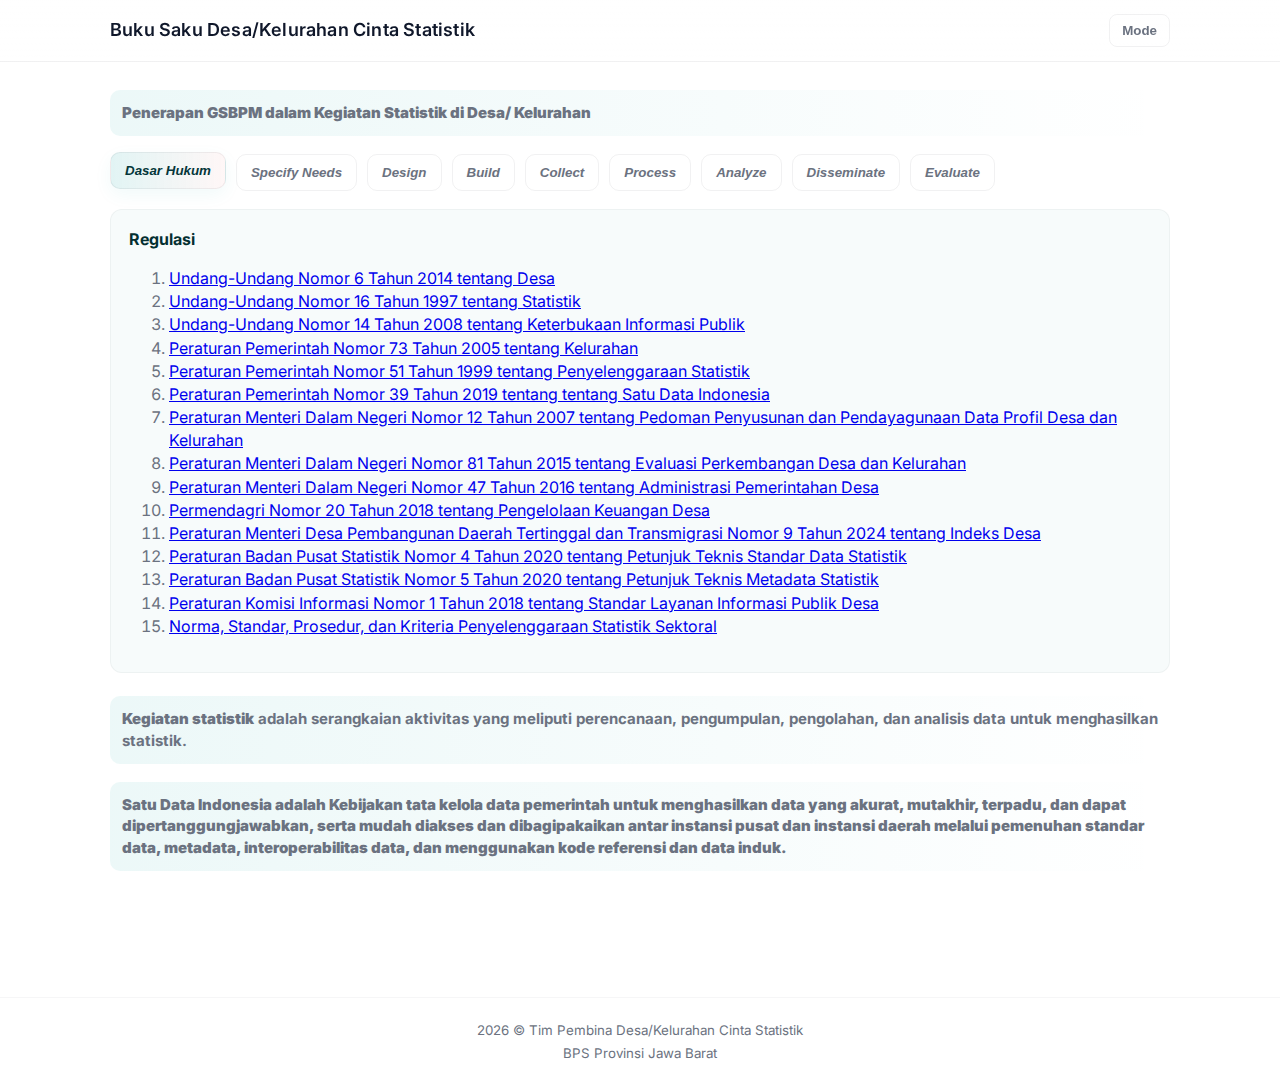
<file: index.html>
<!doctype html>
<html lang="id">
<head>
  <meta charset="utf-8" />
  <meta name="viewport" content="width=device-width,initial-scale=1" />
  <title>Buku Saku Cantik</title>

  <!-- Fonts -->
  <link href="https://fonts.googleapis.com/css2?family=Inter:wght@300;400;600;700&display=swap" rel="stylesheet">

  <!-- Import map (reserved for libs if needed) -->
  <script type="importmap">
  {
    "imports": {}
  }
  </script>

  <link rel="stylesheet" href="styles.css">
</head>
<body>
  <header class="site-header" role="banner">
    <div class="header-inner">
      <h1>Buku Saku Desa/Kelurahan Cinta Statistik</h1>
      <div class="header-actions">
        <button id="themeToggle" aria-pressed="false" title="Toggle theme">Mode</button>
      </div>
    </div>
  </header>

  <main class="container" id="main">
    <section class="intro">
      <h2 class="lead"><strong>Penerapan GSBPM dalam Kegiatan Statistik di Desa/ Kelurahan</strong></h2>
    </section>

    <!-- Tabs / Accordion -->
    <section class="kegiatan" id="kegiatan">
      <!-- Tab buttons (rendered horizontally in landscape, hidden in portrait) -->
      <div class="tabs" role="tablist" aria-label="Daftar kegiatan" id="tabList">
        <button role="tab" aria-selected="true" aria-controls="panel-9" id="tab-9" class="tab"><i>Dasar Hukum</i></button>
        <button role="tab" aria-selected="true" aria-controls="panel-1" id="tab-1" class="tab"><i>Specify Needs</i></button>
        <button role="tab" aria-selected="false" aria-controls="panel-2" id="tab-2" class="tab"><i>Design</i></button>
        <button role="tab" aria-selected="false" aria-controls="panel-3" id="tab-3" class="tab"><i>Build</i></button>
        <button role="tab" aria-selected="false" aria-controls="panel-4" id="tab-4" class="tab"><i>Collect</i></button>
        <button role="tab" aria-selected="false" aria-controls="panel-5" id="tab-5" class="tab"><i>Process</i></button>
        <button role="tab" aria-selected="false" aria-controls="panel-6" id="tab-6" class="tab"><i>Analyze</i></button>
        <button role="tab" aria-selected="false" aria-controls="panel-7" id="tab-7" class="tab"><i>Disseminate</i></button>
        <button role="tab" aria-selected="false" aria-controls="panel-8" id="tab-8" class="tab"><i>Evaluate</i></button>
      </div>

      <!-- Panels -->
      <div class="panels">
        <article id="panel-9" role="tabpanel" aria-labelledby="tab-9" class="panel">
            <h2>Regulasi</h2>
            <p>
                <ol>
                    <li>
                        <a href="https://peraturan.bpk.go.id/Details/38582/uu-no-6-tahun-2014" target="_blank">Undang-Undang Nomor 6 Tahun 2014 tentang Desa</a>
                    </li>
                    <li>
                        <a href="https://peraturan.bpk.go.id/Home/Details/45944" target="_blank">Undang-Undang Nomor 16 Tahun 1997 tentang Statistik</a>
                    </li>
                    <li>
                        <a href="https://peraturan.bpk.go.id/Details/39047/uu-no-14-tahun-2008" target="_blank">Undang-Undang Nomor 14 Tahun 2008 tentang Keterbukaan Informasi Publik</a>
                    </li>
                    <li>
                        <a href="https://peraturan.bpk.go.id/Details/49854/pp-no-73-tahun-2005" target="_blank">Peraturan Pemerintah Nomor 73 Tahun 2005 tentang Kelurahan</a>
                    </li>
                    <li>
                        <a href="https://peraturan.bpk.go.id/Details/54353/pp-no-51-tahun-1999" target="_blank">Peraturan Pemerintah Nomor 51 Tahun 1999 tentang Penyelenggaraan Statistik</a>
                    </li>
                    <li>
                        <a href="https://peraturan.bpk.go.id/Home/Details/108813/perpres-no-39-tahun-2019" target="_blank">Peraturan Pemerintah Nomor 39 Tahun 2019 tentang tentang Satu Data Indonesia</a>
                    </li>
                    <li>
                        <a href="https://jdih.bandung.go.id/home/produk-hukum/peraturan-perundang-undangan-pusat/16345" target="_blank">Peraturan Menteri Dalam Negeri Nomor 12 Tahun 2007 tentang Pedoman Penyusunan dan Pendayagunaan Data Profil Desa dan Kelurahan</a>
                    </li>
                    <li>
                        <a href="https://peraturan.bpk.go.id/Download/245763/PERATURAN%20BUPATI%20NO%2011%20TAHUN%202017%20TTG%20PEDOMAN%20PELAKSANAAN%20EVALUASI%20PERKEMBANGAN%20DESA%20DAN%20KEL%201.pdf" target="_blank">Peraturan Menteri Dalam Negeri Nomor 81 Tahun 2015 tentang Evaluasi Perkembangan Desa dan Kelurahan</a>
                    </li>
                    <li>
                        <a href="https://peraturan.go.id/id/permendagri-no-47-tahun-2016" target="_blank">Peraturan Menteri Dalam Negeri Nomor 47 Tahun 2016 tentang Administrasi Pemerintahan Desa</a>
                    </li>
                    <li>
                        <a href="https://peraturan.bpk.go.id/Home/Details/139714/permendagri-no-20-tahun-2018" target="_blank">Permendagri Nomor 20 Tahun 2018 tentang Pengelolaan Keuangan Desa</a>
                    </li>
                    <li>
                        <a href="https://peraturan.bpk.go.id/Download/367582/Permendesdtt%20Nomor%209%20Tahun%202024.pdf" target="_blank">Peraturan Menteri Desa Pembangunan Daerah Tertinggal dan Transmigrasi Nomor 9 Tahun 2024 tentang Indeks Desa</a>
                    </li>
                    <li>
                        <a href="https://peraturan.infoasn.id/peraturan-badan-pusat-statistik-nomor-4-tahun-2020/" target="_blank">Peraturan Badan Pusat Statistik Nomor 4 Tahun 2020 tentang Petunjuk Teknis Standar Data Statistik</a>
                    </li>
                    <li>
                        <a href="https://peraturan.infoasn.id/peraturan-badan-pusat-statistik-nomor-5-tahun-2020/" target="_blank">Peraturan Badan Pusat Statistik Nomor 5 Tahun 2020 tentang Petunjuk Teknis Metadata Statistik</a>
                    </li>
                    <li>
                        <a href="https://jdih.komisiinformasi.go.id/peraturan/peraturan-komisi-informasi-republik-indonesia-tentang-standar-layanan-informasi-publik-desa" target="_blank">Peraturan Komisi Informasi Nomor 1 Tahun 2018 tentang Standar Layanan Informasi Publik Desa</a>
                    </li>
                    <li>
                        <a href="https://peraturan.bpk.go.id/Details/171676/peraturan-bps-no-nomor-4-tahun-2019-tahun-201" target="_blank">Norma, Standar, Prosedur, dan Kriteria Penyelenggaraan Statistik Sektoral</a>
                    </li>
                </ol>
            </p>
        </article>

        <article id="panel-1" role="tabpanel" aria-labelledby="tab-1" class="panel">
          <h2>Menentukan Kebutuhan</h2>
          <p>
            <ul>
              <li><b>Identifikasi Pengguna:</b> Siapa yang akan menggunakan data? (Pemerintah desa, BPD, tokoh masyarakat, organisasi sosial, dinas terkait di tingkat kabupaten/kota, peneliti, investor, dll.)</li>
              <br>
              <li><b>Identifikasi Kebutuhan Informasi:</b> Informasi apa saja yang dibutuhkan oleh pengguna? (Demografi, pendidikan, kesehatan, mata pencaharian, infrastruktur, potensi ekonomi, masalah sosial, tata ruang, dll.)</li>
              <br>
              <li><b>Prioritaskan Kebutuhan:</b> Informasi mana yang paling penting dan mendesak untuk dikumpulkan? (Misalnya, data kesejahteraan keluarga untuk penyaluran bantuan sosial, data potensi pertanian/industri/perdagangan untuk pengembangan ekonomi lokal.)</li>
              <br>
              <li><b>Pertimbangkan Regulasi dan Standar:</b> Apakah ada regulasi atau standar yang perlu diikuti dalam pengumpulan dan pengolahan data? (Misalnya, standar data dan metadata dari BPS, Kemendagri, Kementerian Desa PDTT, BKKBN, Komisi Informasi Publik.)</li>
              <br>
              <li>
                <a href="https://docs.google.com/spreadsheets/d/1JpVmUdnCuWZHoyeV38xwib9Faa59j_PP_h1Ux5ygKYE/edit?usp=sharing" target="_blank">Contoh Daftar Kebutuhan Data Desa/Kelurahan</a>
              </li>
              <br>
              <li>
                <a href="https://peraturan.bpk.go.id/Details/171676/peraturan-bps-no-nomor-4-tahun-2019-tahun-201" target="_blank">Norma, Standar, Prosedur, dan Kriteria Penyelenggaraan Statistik Sektoral</a>
              </li>
            </ul>
           </p>
        </article>

        <article id="panel-2" role="tabpanel" aria-labelledby="tab-2" class="panel">
          <h2>Merancang</h2>
          <p>
            <ul>
              <li><b>Rancangan Konsep:</b> Buat kerangka konsep data profil desa/kelurahan. Tentukan variabel-variabel yang akan dikumpulkan, definisi operasionalnya, dan bagaimana variabel-variabel tersebut saling berhubungan.</li>
              <br>
              <li>
                <b>Rancangan Pengumpulan Data:</b>
                <ul>
                  <li>
                    <b>Metode Pengumpulan Data:</b> 
                    <ul>
                      <li><b>Survei/Kuesioner:</b> Rancangan kuesioner yang terstruktur dan mudah dipahami.</li>
                      <li><b>Wawancara:</b> Wawancara dengan tokoh masyarakat, perangkat desa, dan kelompok sasaran.</li>
                      <li><b>Observasi Lapangan:</b> Mengamati langsung kondisi fisik dan sosial desa.</li>
                      <li><b>Data Sekunder:</b> Memanfaatkan data yang sudah ada dari sumber lain (BPS, dinas terkait, catatan desa, Kemendagri, Kemendesa, Kemendikbud, Kemenag, Big Data).</li>
                    </ul>
                  </li>
                  <br>
                  <li><b>Populasi dan Sampel:</b> Tentukan populasi sasaran (seluruh warga desa/kelurahan) dan metode pengambilan sampel (jika diperlukan).</li>
                  <br>
                  <li><b>Instrumen:</b> Siapkan instrumen pengumpulan data (kuesioner, formulir wawancara, checklist observasi).</li>
                  <br>
                  <li><b>Prosedur:</b> Susun prosedur pengumpulan data yang jelas dan sistematis.</li>
                </ul>
              </li>
              <br>
              <li>
                <b>Rancangan Pengolahan Data:</b>
                <ul>
                    <li><b>Basis Data:</b> Rancang basis data (misalnya menggunakan spreadsheet atau aplikasi basis data) untuk menyimpan data yang terkumpul.</li>
                    <br>
                    <li><b>Kodifikasi dan Klasifikasi:</b> Tentukan kode-kode untuk klasifikasi data (misalnya, kode untuk jenis pekerjaan, tingkat pendidikan).</li>
                    <br>
                    <li><b>Validasi:</b> Rancang prosedur validasi data untuk memastikan keakuratan dan konsistensi data.</li>
                </ul>
              </li>
              <br>
              <li>
                <b>Rancangan Diseminasi:</b>
                <ul>
                    <li><b>Format Laporan:</b> Tentukan format laporan profil desa/kelurahan (misalnya, laporan tertulis, infografis, website).</li>
                    <br>
                    <li><b>Target Audiens:</b> Sesuaikan format laporan dengan kebutuhan pengguna.</li>
                    <br>
                    <li><b>Saluran Diseminasi:</b> Tentukan cara menyebarluaskan informasi (misalnya, rapat desa, website desa, media sosial, publikasi ke dinas terkait).</li>
                </ul>
              </li>
            </ul>
            </p>
            <p>
                <a href="https://sirusa.web.bps.go.id/metadata/site/index" target="_blank">Sistem Rujukan Statistik</a> | <a href="https://sirusa.web.bps.go.id/metadata/site/search?SearchForm%5Bkategori%5D=kegiatan&SearchForm%5Bkeyword%5D=desa&SearchForm%5Bkategori%5D=kegiatan&SearchForm%5Bkeyword%5D=profil+desa&SearchForm%5Bjudul_kegiatan%5D=&SearchForm%5Btahun_kegiatan%5D=&SearchForm%5Btahun_kegiatan2%5D=&SearchForm%5Bjenis_statistik%5D=&SearchForm%5Bcara_pengumpulan_data%5D=&SearchForm%5Bprodusen_data_province_code%5D=&SearchForm%5Bprodusen_data_name%5D=&SearchForm%5Bprodusen_data_city_code%5D=" target="_blank">Contoh Kegiatan Statistik Desa</a> | <a href="https://sirusa.web.bps.go.id/metadata/kegiatan/53262" target="_blank">Contoh Kegiatan Statistik Kelurahan</a> | <a href="https://indah.bps.go.id/standar-data-statistik-nasional" target="_blank">Standar Data Statistik Nasional</a> | <a href="https://sirusa.web.bps.go.id/metadata/files/Formulir%20Metadata%20Statistik.zip" target="_blank">Formulir Metadata Statistik</a> | <a href="https://sirusa.web.bps.go.id/metadata/files/Peraturan%20Badan%20Pusat%20Statistik%20No.%205%20Tahun%202020%20Petunjuk%20Teknis%20Metadata%20Statistik.pdf" target="_blank">Petunjuk Teknis Metadata Statistik</a> 
            </p>
        </article>

        <article id="panel-3" role="tabpanel" aria-labelledby="tab-3" class="panel">
          <h2>Membangun</h2>
          <p>
            <ul>
                <li><b>Membangun Instrumen:</b> Siapkan instrumen pengumpulan data (kuesioner, formulir wawancara, checklist observasi) berdasarkan rancangan.</li>
                <br>
                <li><b>Membangun Basis Data:</b> Buat basis data (misalnya menggunakan spreadsheet atau aplikasi basis data) untuk menyimpan data yang terkumpul.</li>
                <br>
                <li><b>Pelatihan:</b> Berikan pelatihan kepada petugas pengumpul data tentang cara menggunakan instrumen, prosedur pengumpulan data, dan pentingnya menjaga kualitas data.</li>
            </ul>
          </p>
          <p>
            <a href="" target="_blank">Contoh Form Pengumpulan Data</a>
          </p>
        </article>

        <article id="panel-4" role="tabpanel" aria-labelledby="tab-4" class="panel">
          <h2>Mengumpulkan</h2>
          <p>
            <ul>
                <li><b>Pengumpulan Data:</b> Lakukan pengumpulan data di lapangan sesuai dengan prosedur yang telah dirancang.</li>
                <br>
                <li><b>Supervisi:</b> Lakukan supervisi terhadap petugas pengumpul data untuk memastikan kualitas data terjaga.</li>
                <br>
                <li><b>Manajemen Data:</b> Kelola data yang terkumpul secara terstruktur dan aman.</li>
            </ul>
          </p>
          <p>
            <a href="https://prodeskel.binapemdes.kemendagri.go.id/mpublik/" target="_blank">Prodeskel Kemendagri</a> | <a href="https://dapodik32.streamlit.app/" target="_blank">Dapodik Kemendikbud</a> | <a href="https://portalpk-siga.bkkbn.go.id/tabulasi" target="_blank">Siga-BKKBN</a> | <a href="https://emis.kemenag.go.id" target="_blank">EMIS Kemenag</a> | <a href="https://sid.kemendesa.go.id/profile" target="_blank">SID Kemendesa</a> | <a href="https://portaldatadesa.jabarprov.go.id/" target="_blank">Portal Data Desa Jabar</a> | <a href="https://docs.google.com/spreadsheets/d/1CmHOrtp780vlmbHic5iwhQ_e2FxhofkF3xqROw4IMxM/edit?usp=sharing" target="_blank">Kode Wilayah</a>
          </p>
        </article>

        <article id="panel-5" role="tabpanel" aria-labelledby="tab-5" class="panel">
          <h2>Pengolahan</h2>
          <p>
            <ul>
                <li><b>Pemeriksaan Data:</b> Periksa data yang terkumpul untuk memastikan kelengkapan dan keakuratan.</li>
                <br>
                <li><b>Editing:</b> Memperbaiki isian yang tidak tepat atau tidak wajar.</li>
                <br>
                <li><b>Coding:</b> Berikan kode-kode pada data sesuai dengan klasifikasi yang telah ditentukan.</li>
                <br>
                <li><b>Input Data:</b> Masukkan data ke dalam basis data.</li>
                <br>
                <li><b>Validasi Data:</b> Lakukan validasi data untuk mengidentifikasi dan memperbaiki kesalahan, ketidak-wajaran atau inkonsistensi.</li>
            </ul>
          </p>
        </article>

        <article id="panel-6" role="tabpanel" aria-labelledby="tab-6" class="panel">
          <h2>Menganalisis</h2>
          <p>
            <ul>
                <li><b>Analisis Deskriptif:</b> Lakukan analisis deskriptif untuk menggambarkan karakteristik desa/kelurahan (misalnya, rata-rata umur penduduk, jumlah penduduk berdasarkan mata pencaharian, tingkat pendidikan).</li>
                <br>
                <li><b>Analisis Komparatif:</b> Bandingkan data desa/kelurahan dengan data desa/kelurahan lain atau data tingkat kabupaten/kota.</li>
                <br>
                <li><b>Identifikasi Tren:</b> Identifikasi tren perubahan data dari waktu ke waktu.</li>
            </ul>
          </p>
        </article>

        <article id="panel-7" role="tabpanel" aria-labelledby="tab-7" class="panel">
          <h2>Menyebarluaskan</h2>
          <p>
            <ul>
                <li><b>Penyusunan Laporan:</b> Susun laporan profil desa/kelurahan berdasarkan hasil analisis data.</li>
                <br>
                <li><b>Penyebaran Informasi:</b> Sebarkan informasi profil desa/kelurahan kepada pengguna melalui saluran yang telah ditentukan.</li>
                <br>
                <li><b>Umpan Balik:</b> Kumpulkan umpan balik dari pengguna untuk perbaikan di masa mendatang.</li>
            </ul>
          </p>
          <p>
            <a href="https://s.bps.go.id/cantik3200" target="_blank">Contoh Web Statistik Desa/Kelurahan</a> | <a href="https://firmanh3200.github.io/32cantik/lapduk.html" target="_blank">Contoh Monografi Penduduk Desa</a> | <a href="https://firmanh3200.github.io/adminduk32" target="_blank">Data Adminduk Semester 1 2024</a>
          </p>
        </article>

        <article id="panel-8" role="tabpanel" aria-labelledby="tab-8" class="panel">
          <h2>Mengevaluasi</h2>
          <p>
            <ul>
                <li><b>Evaluasi Proses:</b> Evaluasi seluruh proses pembuatan profil desa/kelurahan, mulai dari perencanaan hingga diseminasi.</li>
                <br>
                <li><b>Evaluasi Produk:</b> Evaluasi kualitas dan manfaat data profil desa/kelurahan bagi pengguna.</li>
                <br>
                <li><b>Identifikasi Pelajaran:</b> Identifikasi pelajaran yang dapat dipetik untuk perbaikan proses di masa mendatang.</li>
            </ul>
          </p>
          <br>
          <h2>Dimensi Kualitas Data</h2>
          <p>
            <ul>
                <li><b>Relevan</b>: Data dikatakan relevan jika data tersebut berhubungan langsung dengan kebutuhan atau tujuan yang ingin dicapai. Data yang relevan membantu menjawab pertanyaan, memecahkan masalah, atau membuat keputusan yang tepat.</li>
                <br>
                <li><b>Akurat</b>: Data yang akurat adalah data yang mencerminkan fakta atau nilai sebenarnya dari apa yang diwakilinya. Dengan kata lain, data yang akurat adalah data yang benar dan bebas dari kesalahan.</li>
                <br>
                <li><b>Mudah Diakses</b>: Data yang mudah diakses berarti data tersebut tersedia bagi orang yang berwenang ketika mereka membutuhkannya, dalam format yang dapat mereka gunakan, dan dengan cara yang efisien.</li>
                <br>
                <li><b>Konsisten</b>: Data dikatakan konsisten jika data tersebut tidak bertentangan dengan data lain yang terkait atau seharusnya sama. Dengan kata lain, data konsisten jika data tersebut logis, selaras, dan tidak menimbulkan kebingungan. Konsistensi memastikan bahwa data yang sama, diwakili di tempat yang berbeda, memiliki nilai yang sama.</li>
                <br>
                <li><b>Tepat Waktu</b>: Data yang tepat waktu adalah data yang tersedia pada saat dibutuhkan untuk pengambilan keputusan atau tindakan. Data yang terlambat mungkin tidak lagi relevan atau berguna, dan bahkan dapat menyebabkan keputusan yang salah.</li>
                <br>
                <li><b>Mudah Ditafsirkan</b>: Data yang mudah ditafsirkan adalah data yang disajikan dengan jelas, diberi label yang tepat, dapat dipahami tanpa keahlian khusus, dan memberikan makna yang relevan bagi penggunanya. Intinya, data harus "berbicara sendiri" semudah mungkin.</li>
            </ul>
          </p>
        </article>
      </div>
    </section>
    <br>
    <section class="intro">
      <h2 class="lead"><b>Kegiatan statistik</b> adalah serangkaian aktivitas yang meliputi perencanaan, pengumpulan, pengolahan, dan analisis data untuk menghasilkan statistik.</h2>
    </section>

    <section class="intro">
      <h2 class="lead"><strong>Satu Data Indonesia adalah Kebijakan tata kelola data pemerintah untuk menghasilkan data yang akurat, mutakhir, terpadu, dan dapat dipertanggungjawabkan, serta mudah diakses dan dibagipakaikan antar instansi pusat dan instansi daerah melalui pemenuhan standar data, metadata, interoperabilitas data, dan menggunakan kode referensi dan data induk.</strong></h2>
    </section>
  </main>

  <footer class="site-footer">
    <div class="footer-inner">
      <small><span id="year"></span> &copy; Tim Pembina Desa/Kelurahan Cinta Statistik<br>BPS Provinsi Jawa Barat</small>
    </div>
  </footer>

  <script src="script.js" type="module"></script>
</body>
</html>
</file>
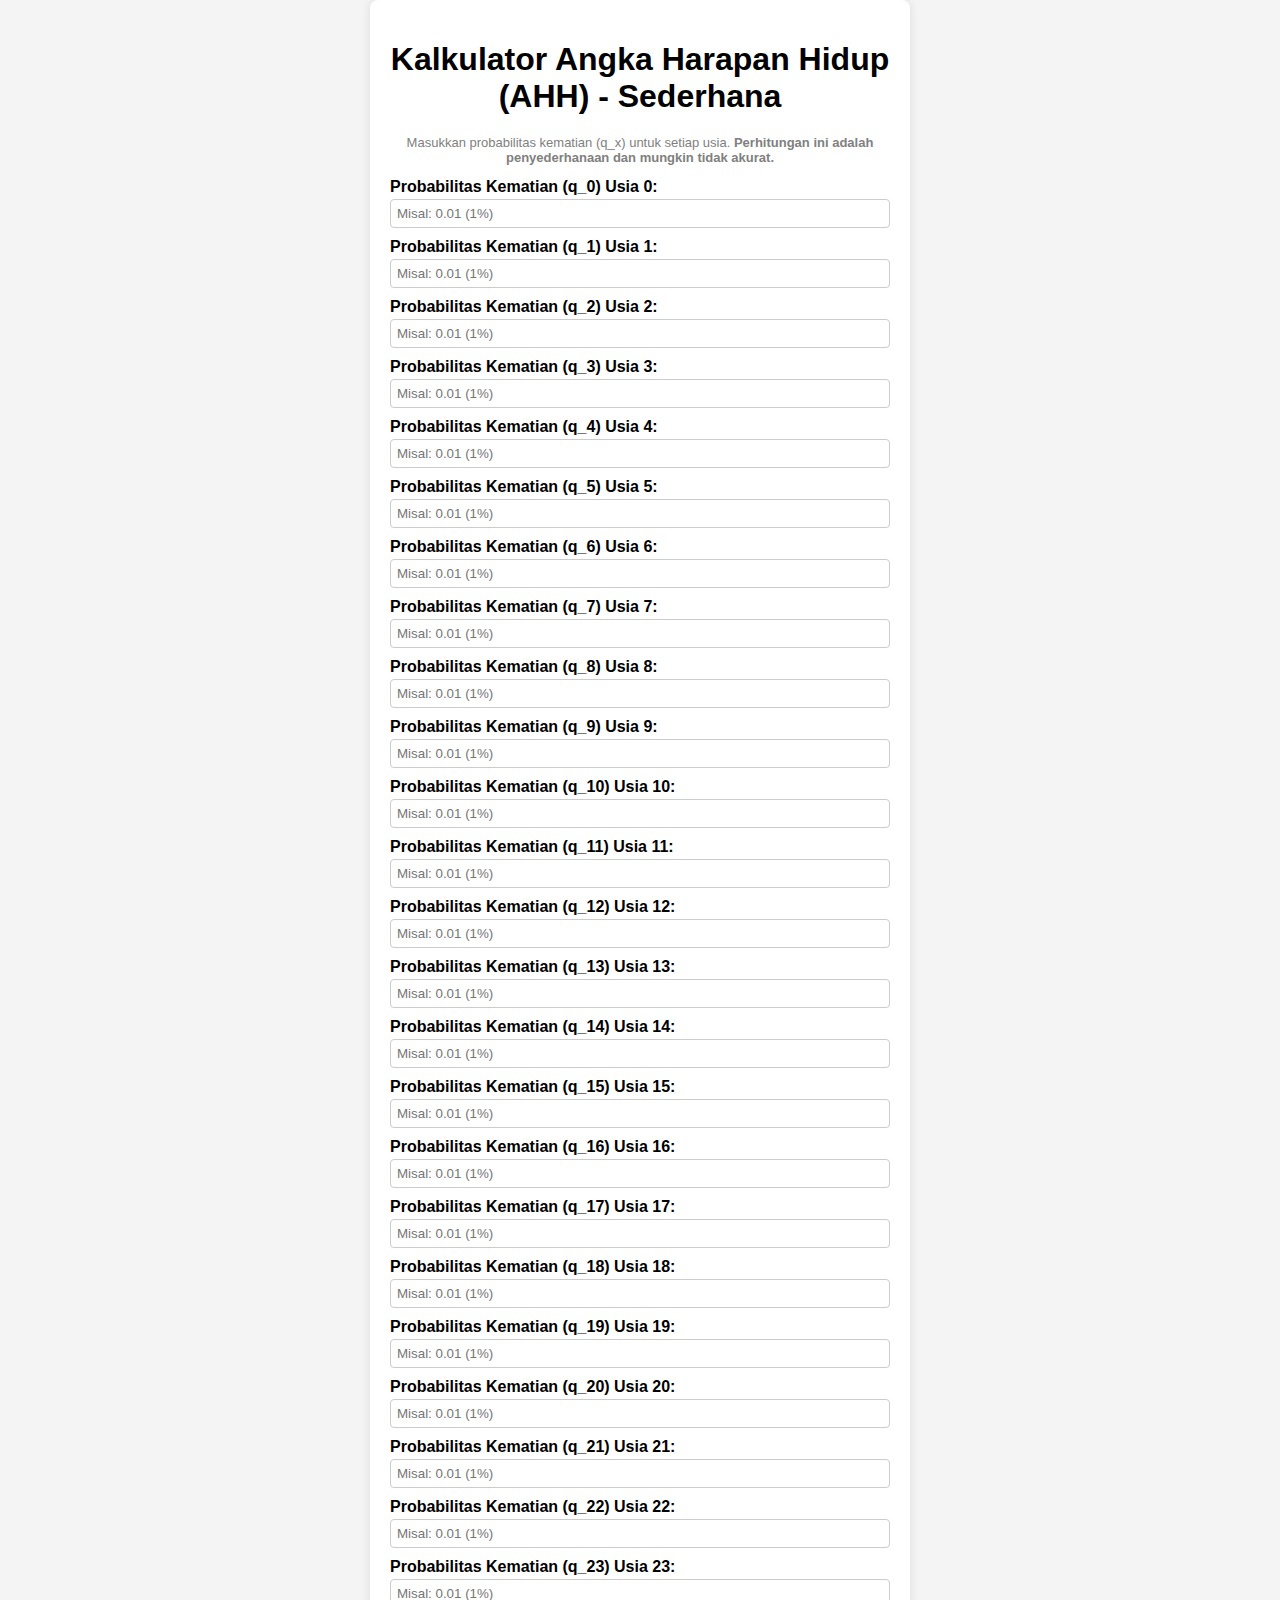
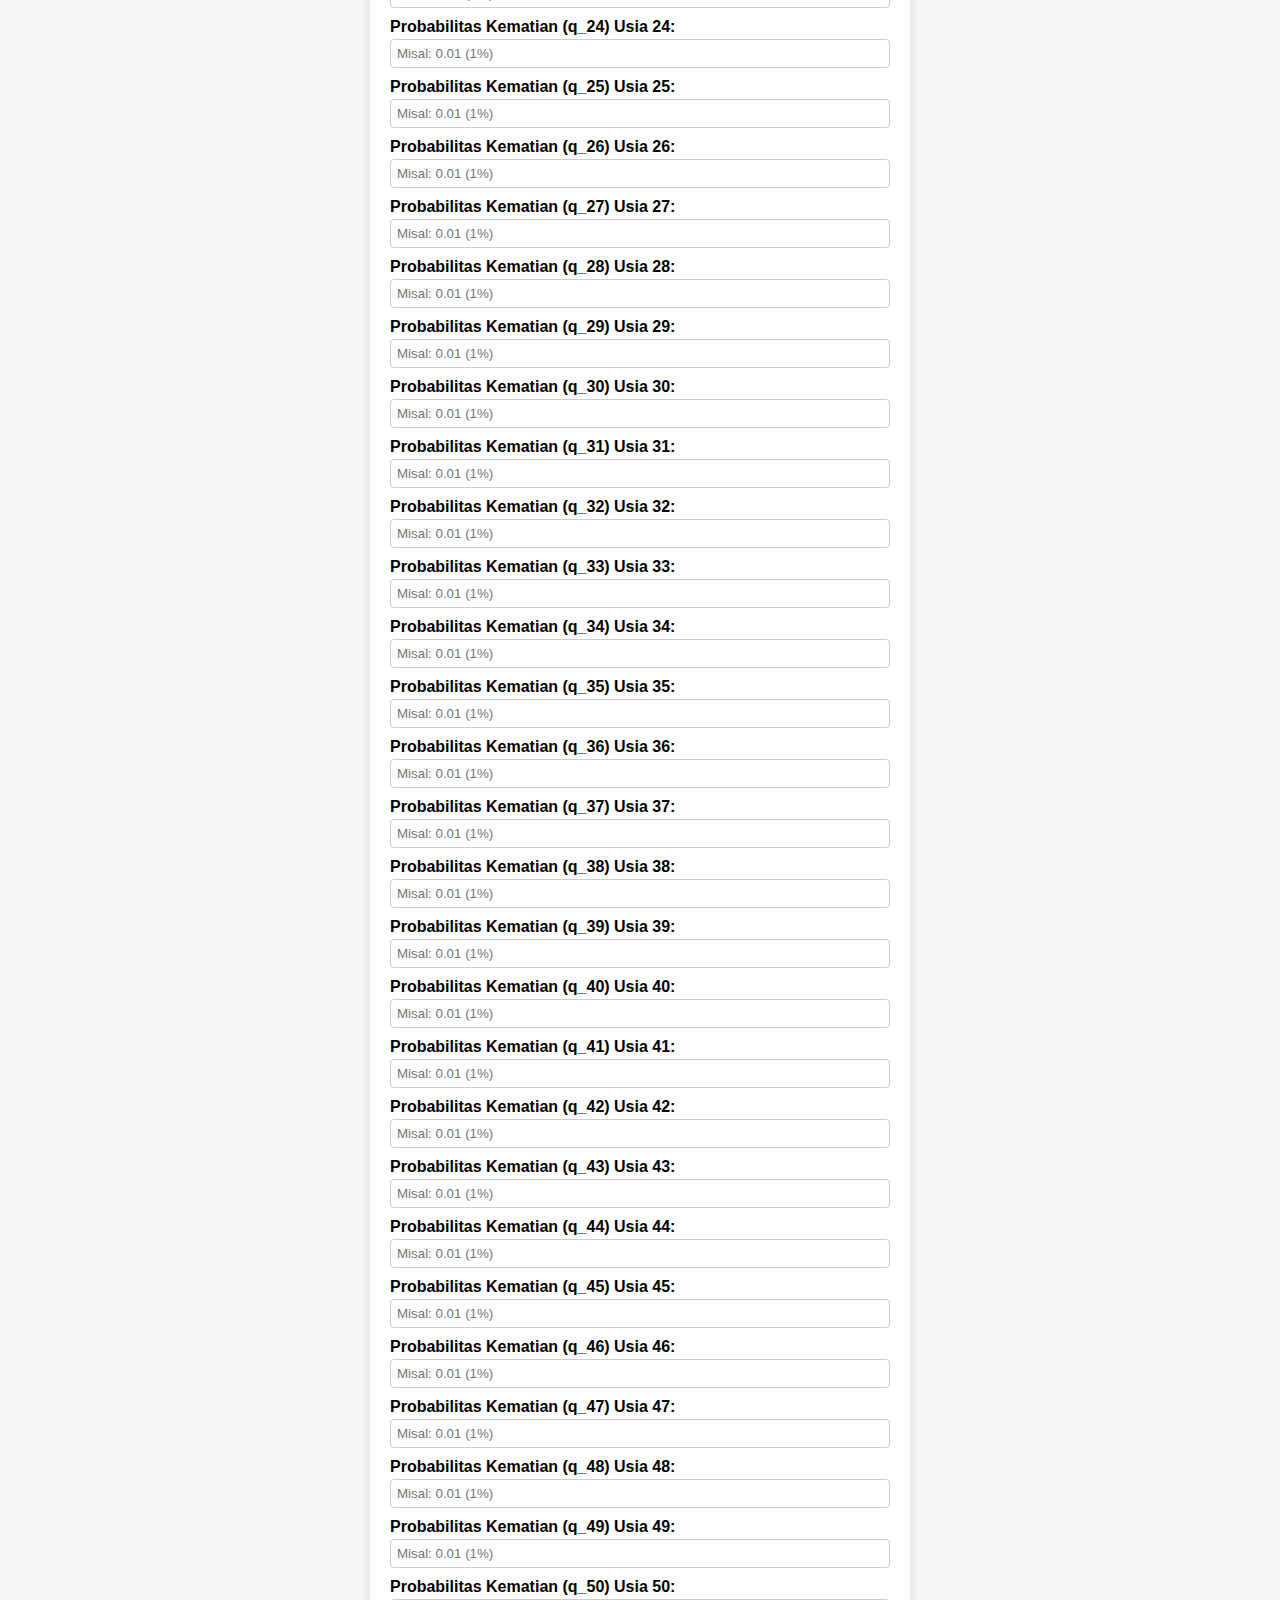
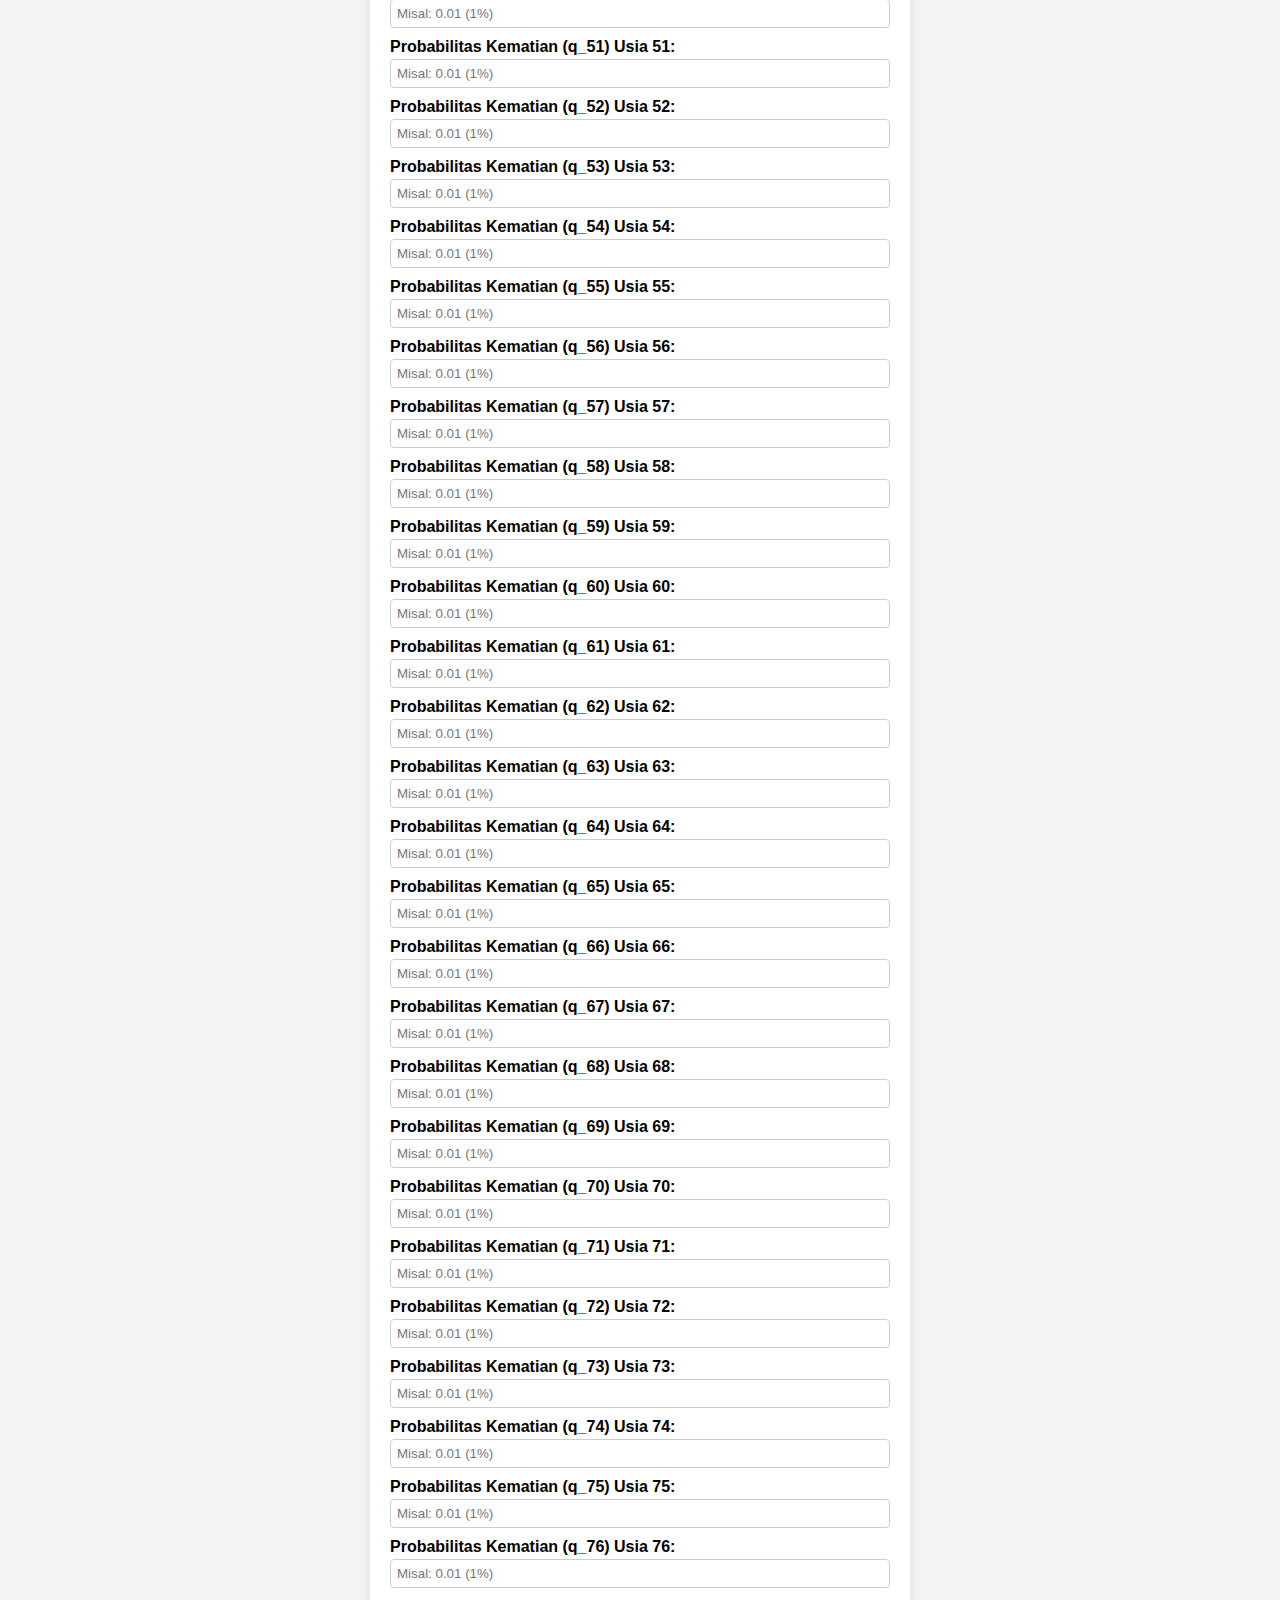
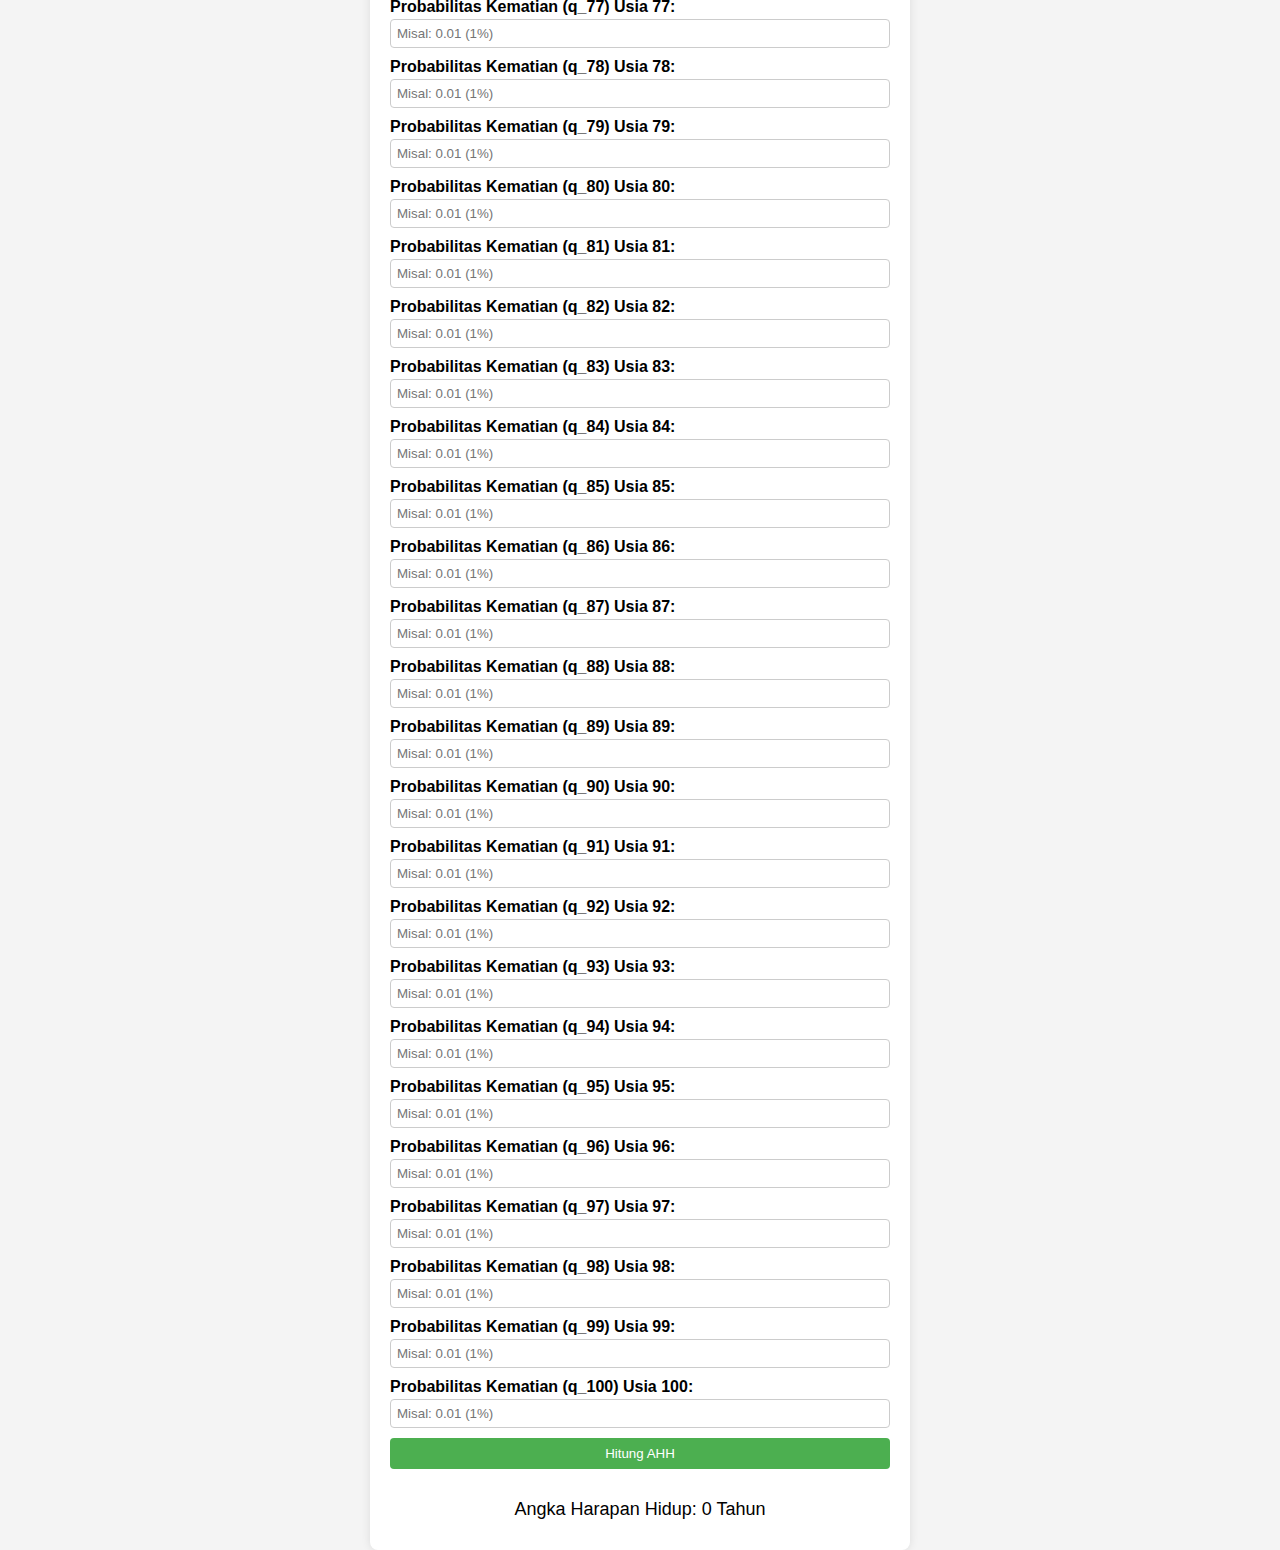
<file: kalkulasi/ahh/index.html>
<!DOCTYPE html>
<html lang="en">
<head>
    <meta charset="UTF-8">
    <meta name="viewport" content="width=device-width, initial-scale=1.0">
    <title>Kalkulator Angka Harapan Hidup (AHH)</title>
    <link rel="stylesheet" href="style.css">
</head>
<body>
    <div class="container">
        <h1>Kalkulator Angka Harapan Hidup (AHH) - Sederhana</h1>
        <p>Masukkan probabilitas kematian (q_x) untuk setiap usia. <b>Perhitungan ini adalah penyederhanaan dan mungkin tidak akurat.</b></p>

        <div id="data-input">
            <!-- Input fields akan ditambahkan oleh JavaScript -->
        </div>

        <button id="hitung">Hitung AHH</button>

        <div id="hasil" class="result">
            Angka Harapan Hidup: <span id="ahh">0</span> Tahun
        </div>

        <div id="error-message" class="error"></div>

    </div>

    <script src="script.js"></script>
</body>
</html>
</file>
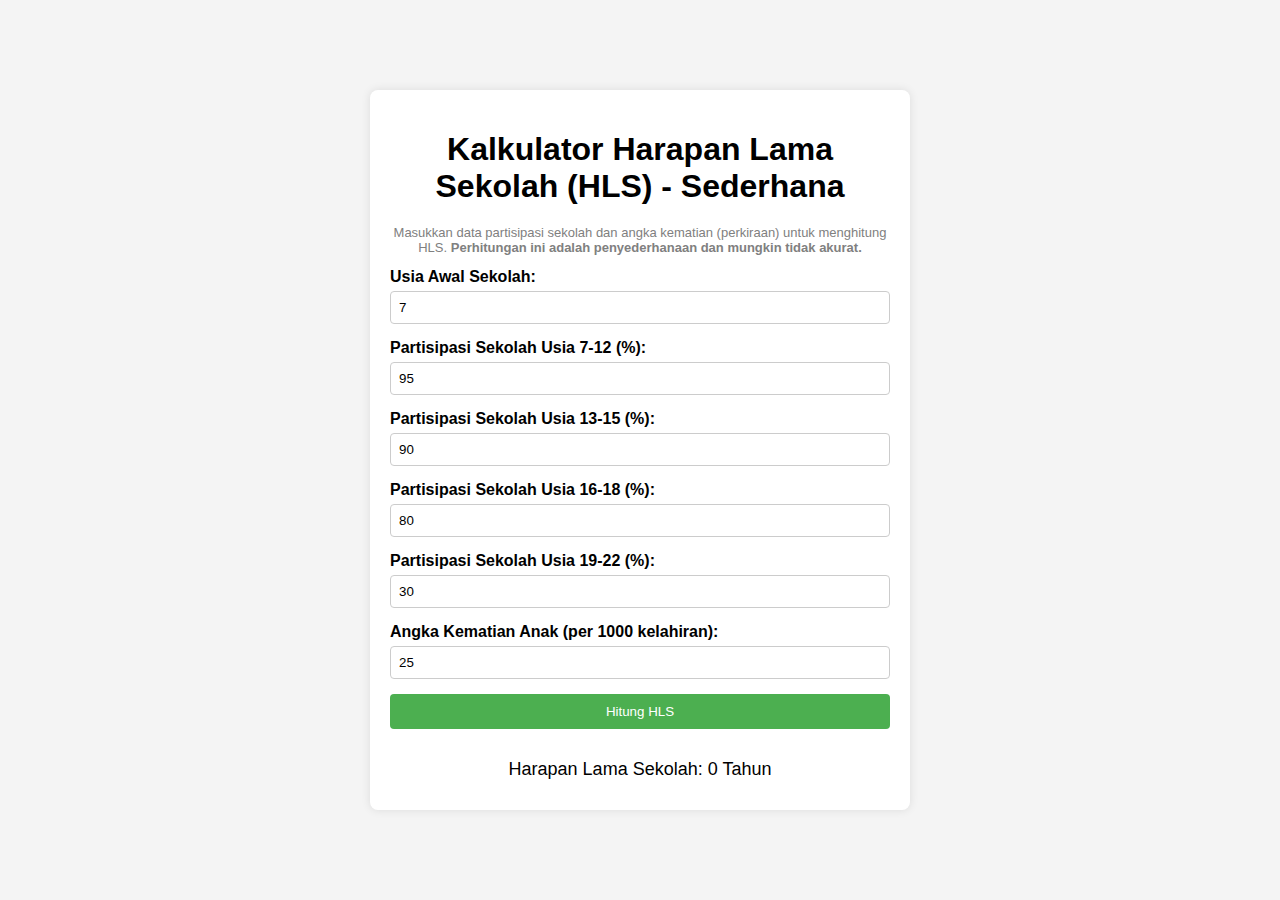
<file: kalkulasi/hls/index.html>
<!DOCTYPE html>
<html lang="en">
<head>
    <meta charset="UTF-8">
    <meta name="viewport" content="width=device-width, initial-scale=1.0">
    <title>Kalkulator Harapan Lama Sekolah (HLS)</title>
    <link rel="stylesheet" href="style.css">
</head>
<body>
    <div class="container">
        <h1>Kalkulator Harapan Lama Sekolah (HLS) - Sederhana</h1>

        <p>Masukkan data partisipasi sekolah dan angka kematian (perkiraan) untuk menghitung HLS.  <b>Perhitungan ini adalah penyederhanaan dan mungkin tidak akurat.</b></p>

        <div class="input-group">
            <label for="usiaAwalSekolah">Usia Awal Sekolah:</label>
            <input type="number" id="usiaAwalSekolah" value="7" min="5" max="10">
        </div>

        <div class="input-group">
            <label for="partisipasi1">Partisipasi Sekolah Usia 7-12 (%):</label>
            <input type="number" id="partisipasi1" placeholder="Misal: 95" min="0" max="100" value="95">
        </div>

        <div class="input-group">
            <label for="partisipasi2">Partisipasi Sekolah Usia 13-15 (%):</label>
            <input type="number" id="partisipasi2" placeholder="Misal: 90" min="0" max="100" value="90">
        </div>

        <div class="input-group">
            <label for="partisipasi3">Partisipasi Sekolah Usia 16-18 (%):</label>
            <input type="number" id="partisipasi3" placeholder="Misal: 80" min="0" max="100" value="80">
        </div>

        <div class="input-group">
            <label for="partisipasi4">Partisipasi Sekolah Usia 19-22 (%):</label>
            <input type="number" id="partisipasi4" placeholder="Misal: 30" min="0" max="100" value="30">
        </div>

        <div class="input-group">
            <label for="angkaKematianAnak">Angka Kematian Anak (per 1000 kelahiran):</label>
            <input type="number" id="angkaKematianAnak" placeholder="Misal: 25" min="0" value="25">
        </div>


        <button id="hitung">Hitung HLS</button>

        <div id="hasil" class="result">
            Harapan Lama Sekolah: <span id="hls">0</span> Tahun
        </div>

        <div id="error-message" class="error"></div>

    </div>

    <script src="script.js"></script>
</body>
</html>
</file>
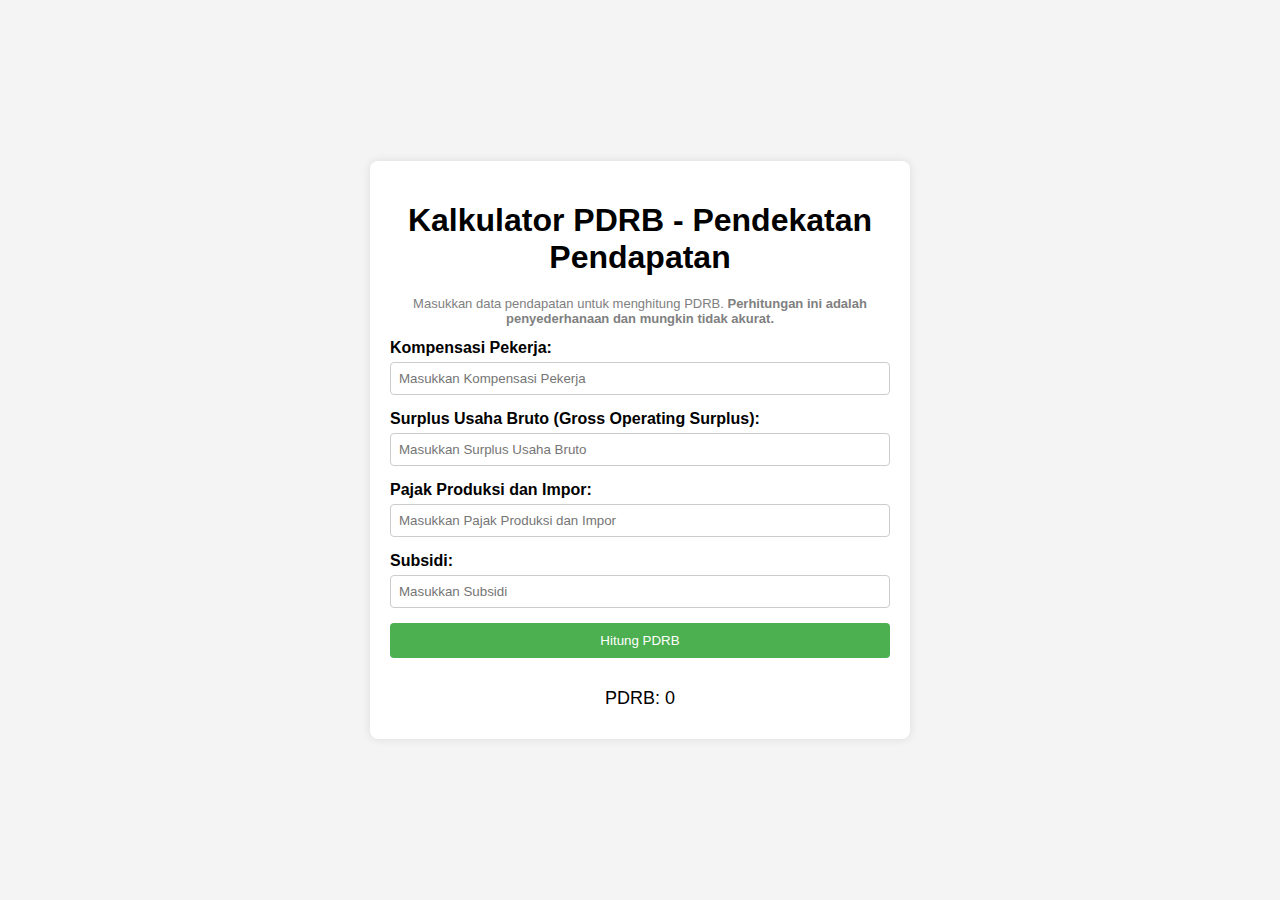
<file: kalkulasi/pdrbpend/index.html>
<!DOCTYPE html>
<html lang="en">
<head>
    <meta charset="UTF-8">
    <meta name="viewport" content="width=device-width, initial-scale=1.0">
    <title>Kalkulator Produk Domestik Regional Bruto (PDRB)</title>
    <link rel="stylesheet" href="style.css">
</head>
<body>
    <div class="container">
        <h1>Kalkulator PDRB - Pendekatan Pendapatan</h1>
        <p>Masukkan data pendapatan untuk menghitung PDRB. <b>Perhitungan ini adalah penyederhanaan dan mungkin tidak akurat.</b></p>

        <div class="input-group">
            <label for="kompensasi">Kompensasi Pekerja:</label>
            <input type="number" id="kompensasi" placeholder="Masukkan Kompensasi Pekerja" min="0">
        </div>

        <div class="input-group">
            <label for="surplusUsaha">Surplus Usaha Bruto (Gross Operating Surplus):</label>
            <input type="number" id="surplusUsaha" placeholder="Masukkan Surplus Usaha Bruto" min="0">
        </div>

        <div class="input-group">
            <label for="pajakProduksi">Pajak Produksi dan Impor:</label>
            <input type="number" id="pajakProduksi" placeholder="Masukkan Pajak Produksi dan Impor" min="0">
        </div>

        <div class="input-group">
            <label for="subsidi">Subsidi:</label>
            <input type="number" id="subsidi" placeholder="Masukkan Subsidi" min="0">
        </div>

        <button id="hitung">Hitung PDRB</button>

        <div id="hasil" class="result">
            PDRB: <span id="pdrb">0</span>
        </div>

        <div id="error-message" class="error"></div>

    </div>

    <script src="script.js"></script>
</body>
</html>
</file>
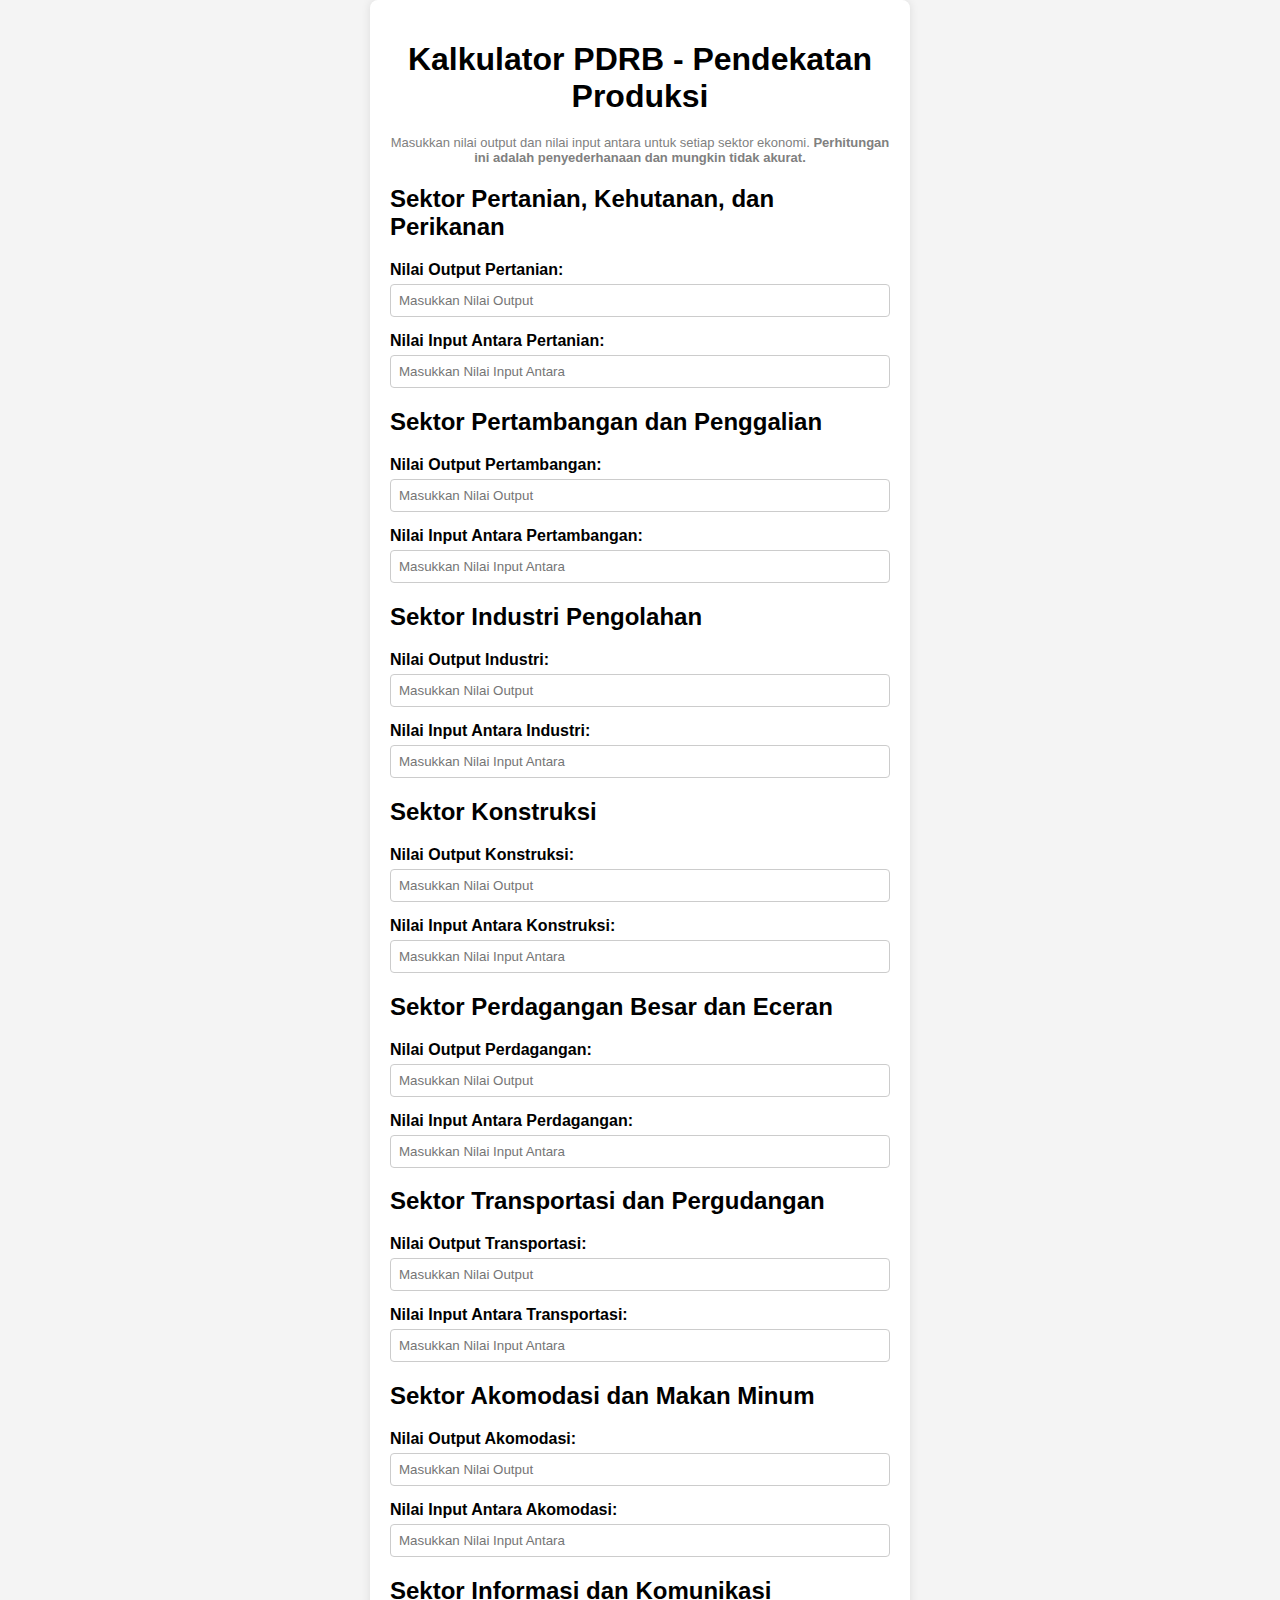
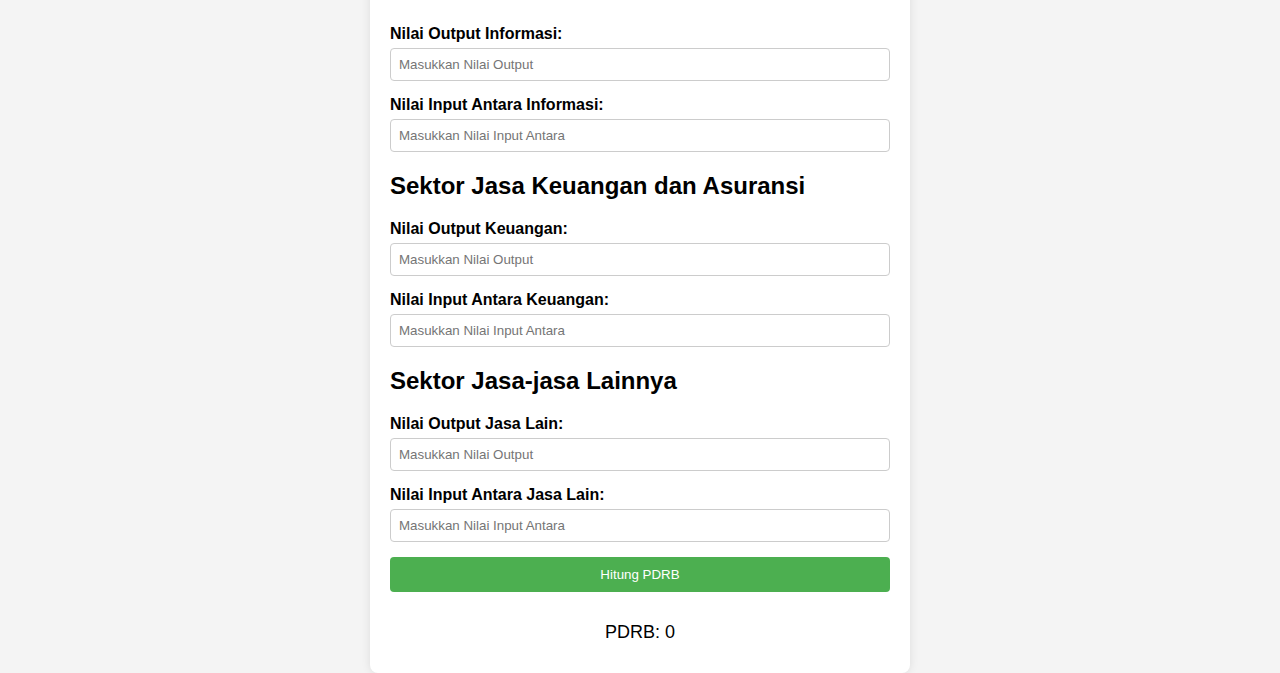
<file: kalkulasi/pdrbprod/index.html>
<!DOCTYPE html>
<html lang="en">
<head>
    <meta charset="UTF-8">
    <meta name="viewport" content="width=device-width, initial-scale=1.0">
    <title>Kalkulator Produk Domestik Regional Bruto (PDRB)</title>
    <link rel="stylesheet" href="style.css">
</head>
<body>
    <div class="container">
        <h1>Kalkulator PDRB - Pendekatan Produksi</h1>
        <p>Masukkan nilai output dan nilai input antara untuk setiap sektor ekonomi.  <b>Perhitungan ini adalah penyederhanaan dan mungkin tidak akurat.</b></p>

        <h2>Sektor Pertanian, Kehutanan, dan Perikanan</h2>
        <div class="input-group">
            <label for="pertanianOutput">Nilai Output Pertanian:</label>
            <input type="number" id="pertanianOutput" placeholder="Masukkan Nilai Output" min="0">
        </div>
        <div class="input-group">
            <label for="pertanianInputAntara">Nilai Input Antara Pertanian:</label>
            <input type="number" id="pertanianInputAntara" placeholder="Masukkan Nilai Input Antara" min="0">
        </div>

        <h2>Sektor Pertambangan dan Penggalian</h2>
        <div class="input-group">
            <label for="pertambanganOutput">Nilai Output Pertambangan:</label>
            <input type="number" id="pertambanganOutput" placeholder="Masukkan Nilai Output" min="0">
        </div>
        <div class="input-group">
            <label for="pertambanganInputAntara">Nilai Input Antara Pertambangan:</label>
            <input type="number" id="pertambanganInputAntara" placeholder="Masukkan Nilai Input Antara" min="0">
        </div>

        <h2>Sektor Industri Pengolahan</h2>
        <div class="input-group">
            <label for="industriOutput">Nilai Output Industri:</label>
            <input type="number" id="industriOutput" placeholder="Masukkan Nilai Output" min="0">
        </div>
        <div class="input-group">
            <label for="industriInputAntara">Nilai Input Antara Industri:</label>
            <input type="number" id="industriInputAntara" placeholder="Masukkan Nilai Input Antara" min="0">
        </div>

        <h2>Sektor Konstruksi</h2>
        <div class="input-group">
            <label for="konstruksiOutput">Nilai Output Konstruksi:</label>
            <input type="number" id="konstruksiOutput" placeholder="Masukkan Nilai Output" min="0">
        </div>
        <div class="input-group">
            <label for="konstruksiInputAntara">Nilai Input Antara Konstruksi:</label>
            <input type="number" id="konstruksiInputAntara" placeholder="Masukkan Nilai Input Antara" min="0">
        </div>

        <h2>Sektor Perdagangan Besar dan Eceran</h2>
        <div class="input-group">
            <label for="perdaganganOutput">Nilai Output Perdagangan:</label>
            <input type="number" id="perdaganganOutput" placeholder="Masukkan Nilai Output" min="0">
        </div>
        <div class="input-group">
            <label for="perdaganganInputAntara">Nilai Input Antara Perdagangan:</label>
            <input type="number" id="perdaganganInputAntara" placeholder="Masukkan Nilai Input Antara" min="0">
        </div>

         <h2>Sektor Transportasi dan Pergudangan</h2>
        <div class="input-group">
            <label for="transportasiOutput">Nilai Output Transportasi:</label>
            <input type="number" id="transportasiOutput" placeholder="Masukkan Nilai Output" min="0">
        </div>
        <div class="input-group">
            <label for="transportasiInputAntara">Nilai Input Antara Transportasi:</label>
            <input type="number" id="transportasiInputAntara" placeholder="Masukkan Nilai Input Antara" min="0">
        </div>

        <h2>Sektor Akomodasi dan Makan Minum</h2>
        <div class="input-group">
            <label for="akomodasiOutput">Nilai Output Akomodasi:</label>
            <input type="number" id="akomodasiOutput" placeholder="Masukkan Nilai Output" min="0">
        </div>
        <div class="input-group">
            <label for="akomodasiInputAntara">Nilai Input Antara Akomodasi:</label>
            <input type="number" id="akomodasiInputAntara" placeholder="Masukkan Nilai Input Antara" min="0">
        </div>

        <h2>Sektor Informasi dan Komunikasi</h2>
        <div class="input-group">
            <label for="informasiOutput">Nilai Output Informasi:</label>
            <input type="number" id="informasiOutput" placeholder="Masukkan Nilai Output" min="0">
        </div>
        <div class="input-group">
            <label for="informasiInputAntara">Nilai Input Antara Informasi:</label>
            <input type="number" id="informasiInputAntara" placeholder="Masukkan Nilai Input Antara" min="0">
        </div>

        <h2>Sektor Jasa Keuangan dan Asuransi</h2>
        <div class="input-group">
            <label for="keuanganOutput">Nilai Output Keuangan:</label>
            <input type="number" id="keuanganOutput" placeholder="Masukkan Nilai Output" min="0">
        </div>
        <div class="input-group">
            <label for="keuanganInputAntara">Nilai Input Antara Keuangan:</label>
            <input type="number" id="keuanganInputAntara" placeholder="Masukkan Nilai Input Antara" min="0">
        </div>

        <h2>Sektor Jasa-jasa Lainnya</h2>
        <div class="input-group">
            <label for="jasaLainOutput">Nilai Output Jasa Lain:</label>
            <input type="number" id="jasaLainOutput" placeholder="Masukkan Nilai Output" min="0">
        </div>
        <div class="input-group">
            <label for="jasaLainInputAntara">Nilai Input Antara Jasa Lain:</label>
            <input type="number" id="jasaLainInputAntara" placeholder="Masukkan Nilai Input Antara" min="0">
        </div>

        <button id="hitung">Hitung PDRB</button>

        <div id="hasil" class="result">
            PDRB: <span id="pdrb">0</span>
        </div>

        <div id="error-message" class="error"></div>

    </div>

    <script src="script.js"></script>
</body>
</html>
</file>
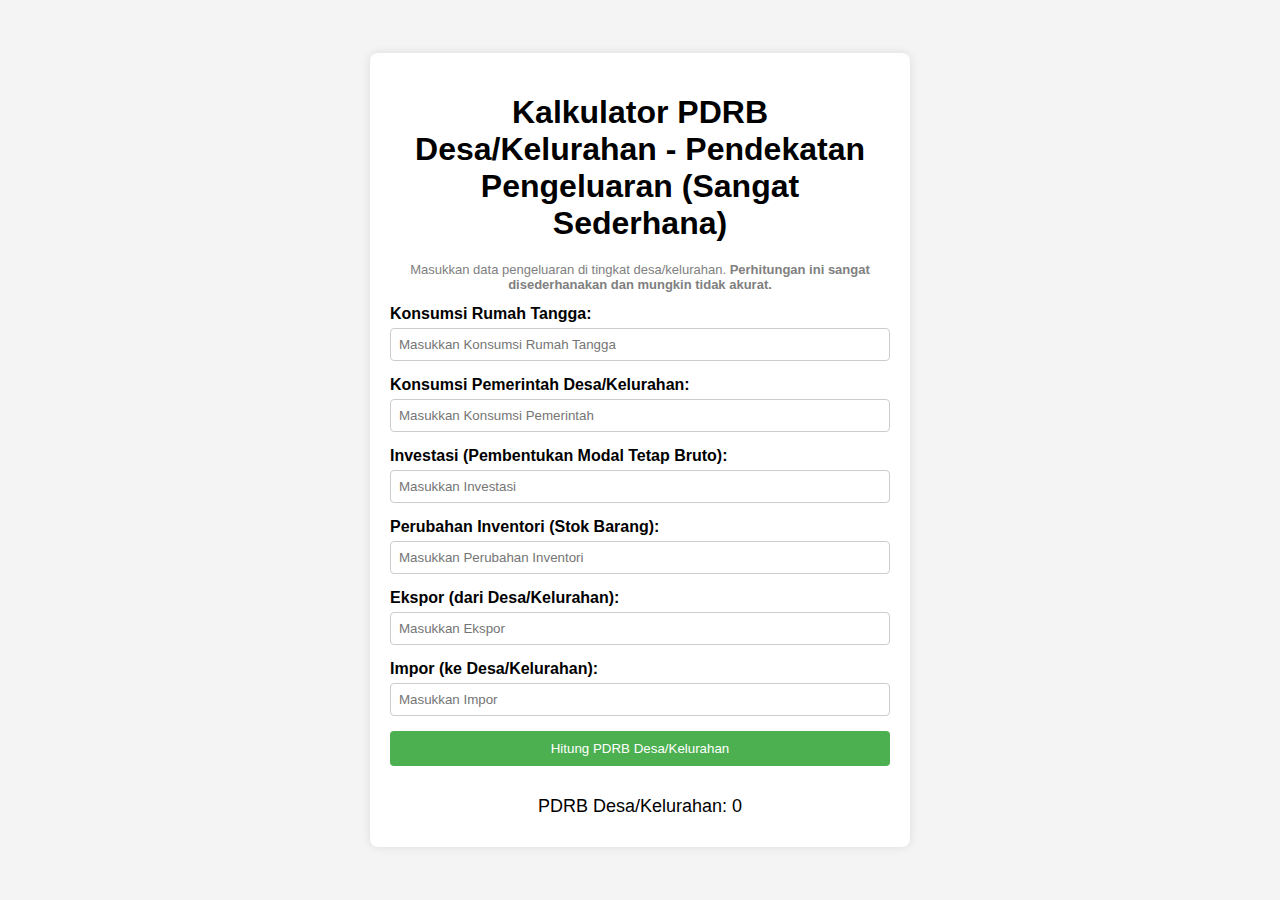
<file: kalkulasi/pdrbx/index.html>
<!DOCTYPE html>
<html lang="en">
<head>
    <meta charset="UTF-8">
    <meta name="viewport" content="width=device-width, initial-scale=1.0">
    <title>Kalkulator PDRB Desa/Kelurahan - Pendekatan Pengeluaran</title>
    <link rel="stylesheet" href="style.css">
</head>
<body>
    <div class="container">
        <h1>Kalkulator PDRB Desa/Kelurahan - Pendekatan Pengeluaran (Sangat Sederhana)</h1>
        <p>Masukkan data pengeluaran di tingkat desa/kelurahan. <b>Perhitungan ini sangat disederhanakan dan mungkin tidak akurat.</b></p>

        <div class="input-group">
            <label for="konsumsiRumahTangga">Konsumsi Rumah Tangga:</label>
            <input type="number" id="konsumsiRumahTangga" placeholder="Masukkan Konsumsi Rumah Tangga" min="0">
        </div>

        <div class="input-group">
            <label for="konsumsiPemerintah">Konsumsi Pemerintah Desa/Kelurahan:</label>
            <input type="number" id="konsumsiPemerintah" placeholder="Masukkan Konsumsi Pemerintah" min="0">
        </div>

        <div class="input-group">
            <label for="investasi">Investasi (Pembentukan Modal Tetap Bruto):</label>
            <input type="number" id="investasi" placeholder="Masukkan Investasi" min="0">
        </div>

        <div class="input-group">
            <label for="perubahanInventori">Perubahan Inventori (Stok Barang):</label>
            <input type="number" id="perubahanInventori" placeholder="Masukkan Perubahan Inventori" min="0">
        </div>

        <div class="input-group">
            <label for="ekspor">Ekspor (dari Desa/Kelurahan):</label>
            <input type="number" id="ekspor" placeholder="Masukkan Ekspor" min="0">
        </div>

        <div class="input-group">
            <label for="impor">Impor (ke Desa/Kelurahan):</label>
            <input type="number" id="impor" placeholder="Masukkan Impor" min="0">
        </div>

        <button id="hitung">Hitung PDRB Desa/Kelurahan</button>

        <div id="hasil" class="result">
            PDRB Desa/Kelurahan: <span id="pdrb">0</span>
        </div>

        <div id="error-message" class="error"></div>

    </div>

    <script src="script.js"></script>
</body>
</html>
</file>
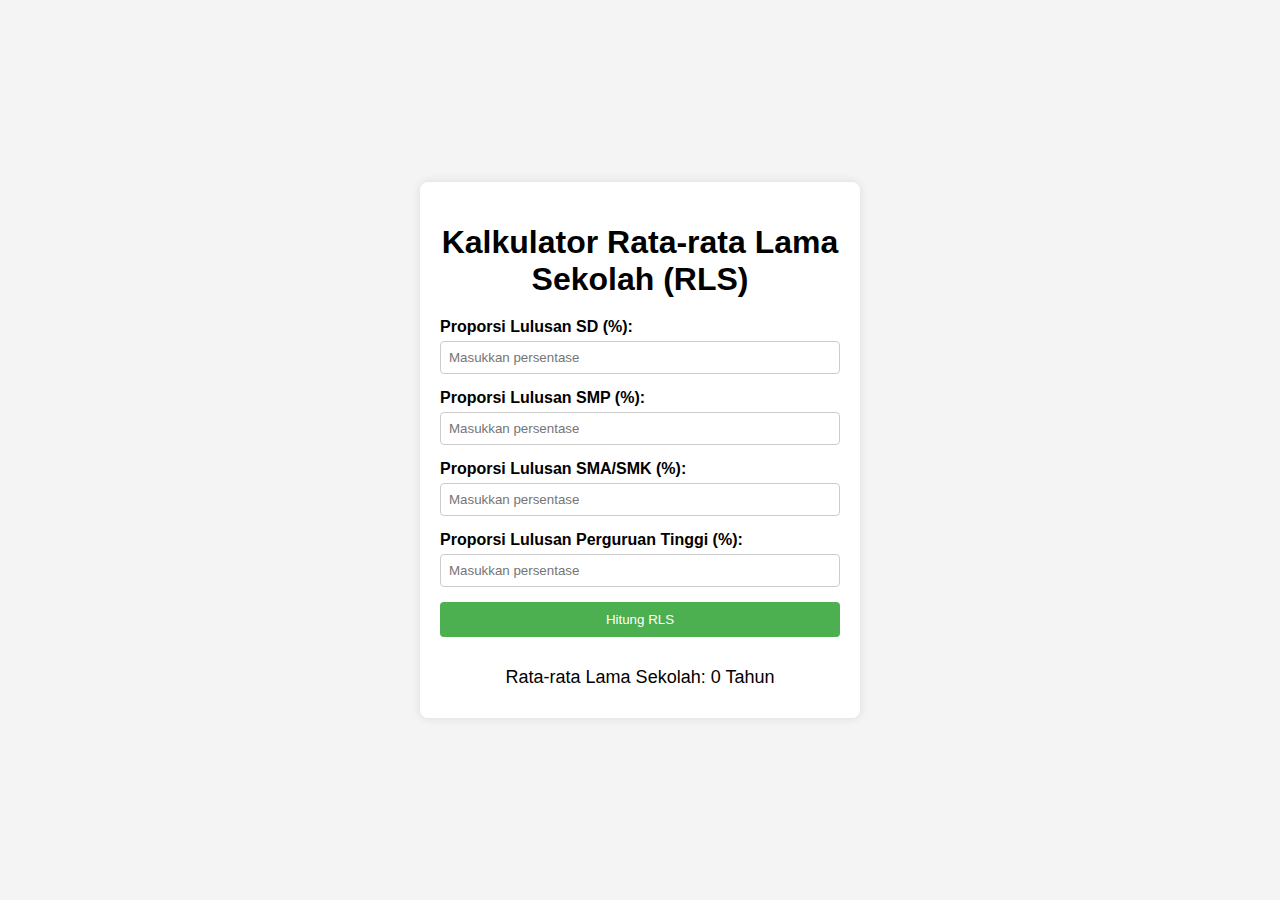
<file: kalkulasi/rls/index.html>
<!DOCTYPE html>
<html lang="en">
<head>
    <meta charset="UTF-8">
    <meta name="viewport" content="width=device-width, initial-scale=1.0">
    <title>Kalkulator Rata-rata Lama Sekolah (RLS)</title>
    <link rel="stylesheet" href="style.css">
</head>
<body>
    <div class="container">
        <h1>Kalkulator Rata-rata Lama Sekolah (RLS)</h1>

        <div class="input-group">
            <label for="sd">Proporsi Lulusan SD (%):</label>
            <input type="number" id="sd" placeholder="Masukkan persentase" min="0" max="100">
        </div>

        <div class="input-group">
            <label for="smp">Proporsi Lulusan SMP (%):</label>
            <input type="number" id="smp" placeholder="Masukkan persentase" min="0" max="100">
        </div>

        <div class="input-group">
            <label for="sma">Proporsi Lulusan SMA/SMK (%):</label>
            <input type="number" id="sma" placeholder="Masukkan persentase" min="0" max="100">
        </div>

        <div class="input-group">
            <label for="pt">Proporsi Lulusan Perguruan Tinggi (%):</label>
            <input type="number" id="pt" placeholder="Masukkan persentase" min="0" max="100">
        </div>

        <button id="hitung">Hitung RLS</button>

        <div id="hasil" class="result">
            Rata-rata Lama Sekolah: <span id="rls">0</span> Tahun
        </div>

        <div id="error-message" class="error"></div>

    </div>

    <script src="script.js"></script>
</body>
</html>
</file>
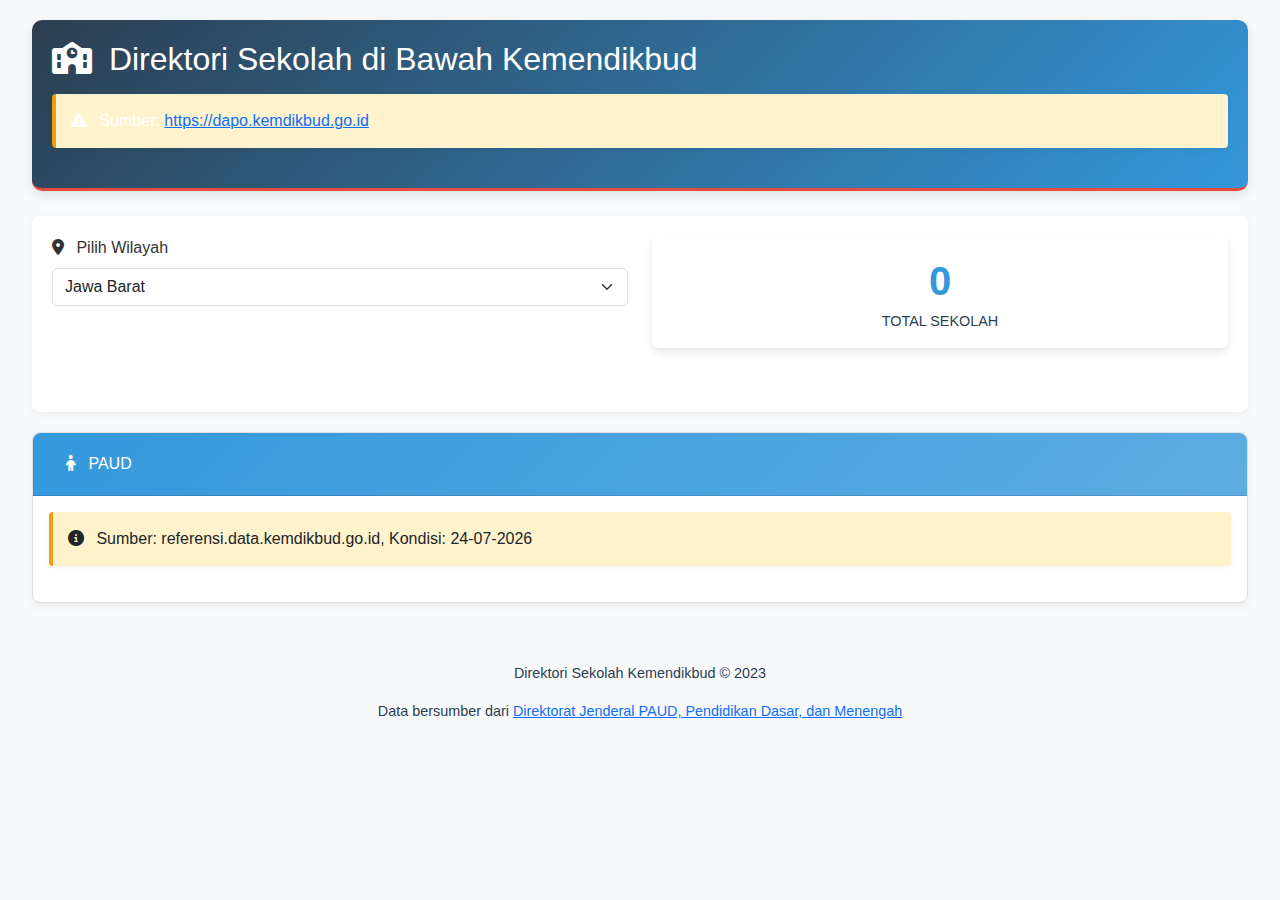
<file: dapodik/paud.html>
<!DOCTYPE html>
<html lang="id">
<head>
    <meta charset="UTF-8">
    <meta name="viewport" content="width=device-width, initial-scale=1.0">
    <title>Direktori Sekolah Kemendikbud</title>
    <link href="https://cdn.jsdelivr.net/npm/bootstrap@5.3.0-alpha1/dist/css/bootstrap.min.css" rel="stylesheet">
    <link href="https://cdn.datatables.net/1.13.1/css/dataTables.bootstrap5.min.css" rel="stylesheet">
    <link rel="stylesheet" href="https://cdnjs.cloudflare.com/ajax/libs/font-awesome/6.4.0/css/all.min.css">
    <style>
        :root {
            --primary: #3498db;
            --secondary: #2c3e50;
            --accent: #e74c3c;
            --light: #ecf0f1;
            --dark: #2c3e50;
            --success: #27ae60;
            --warning: #f39c12;
            --danger: #e74c3c;
        }
        
        body {
            background-color: #f8f9fa;
            padding: 20px;
            font-family: 'Segoe UI', Tahoma, Geneva, Verdana, sans-serif;
            color: #333;
        }
        
        .header {
            border-bottom: 3px solid var(--accent);
            padding-bottom: 15px;
            margin-bottom: 25px;
            background: linear-gradient(135deg, var(--secondary) 0%, var(--primary) 100%);
            color: white;
            padding: 20px;
            border-radius: 10px;
            box-shadow: 0 4px 12px rgba(0,0,0,0.1);
        }
        
        .warning {
            background-color: #fff3cd;
            border-left: 4px solid var(--warning);
            padding: 15px;
            margin-bottom: 20px;
            border-radius: 4px;
            box-shadow: 0 2px 5px rgba(0,0,0,0.05);
        }
        
        .card {
            margin-bottom: 20px;
            border: 1px solid rgba(0,0,0,.125);
            border-radius: 0.5rem;
            box-shadow: 0 4px 8px rgba(0,0,0,0.05);
            transition: transform 0.2s;
        }
        
        .card:hover {
            transform: translateY(-5px);
        }
        
        .card-header {
            background: linear-gradient(135deg, var(--primary) 0%, #5dade2 100%);
            color: white;
            border-bottom: 1px solid rgba(0,0,0,.125);
            padding: 0.75rem 1.25rem;
            border-top-left-radius: 0.5rem !important;
            border-top-right-radius: 0.5rem !important;
        }
        
        .divider {
            height: 3px;
            background: linear-gradient(90deg, var(--primary), var(--accent));
            margin: 20px 0;
            width: 100%;
            border-radius: 3px;
        }
        
        .loading {
            display: none;
            text-align: center;
            padding: 40px;
        }
        
        table {
            width: 100% !important;
            border-collapse: separate;
            border-spacing: 0;
        }
        
        .table-striped>tbody>tr:nth-child(odd)>* {
            background-color: rgba(52, 152, 219, 0.05);
        }
        
        .dataTables_wrapper {
            padding: 15px;
            background: white;
            border-radius: 8px;
            box-shadow: 0 2px 10px rgba(0,0,0,0.05);
        }
        
        .stat-box {
            background: white;
            border-radius: 8px;
            padding: 15px;
            text-align: center;
            box-shadow: 0 4px 8px rgba(0,0,0,0.1);
            margin-bottom: 20px;
        }
        
        .stat-number {
            font-size: 2.5rem;
            font-weight: bold;
            color: var(--primary);
        }
        
        .stat-label {
            font-size: 0.9rem;
            color: var(--dark);
            text-transform: uppercase;
        }
        
        .filter-section {
            background: white;
            padding: 20px;
            border-radius: 8px;
            margin-bottom: 20px;
            box-shadow: 0 2px 10px rgba(0,0,0,0.05);
        }
        
        .footer {
            text-align: center;
            margin-top: 40px;
            padding: 20px;
            color: var(--dark);
            font-size: 0.9rem;
        }
        
        .btn-primary {
            background: linear-gradient(135deg, var(--primary) 0%, #2980b9 100%);
            border: none;
        }
        
        .btn-primary:hover {
            background: linear-gradient(135deg, #2980b9 0%, var(--primary) 100%);
        }
        
        .select2-container--bootstrap-5 .select2-selection {
            border: 1px solid #ced4da;
            border-radius: 0.375rem;
        }
        
        @media (max-width: 768px) {
            .header h2 {
                font-size: 1.5rem;
            }
            
            .stat-number {
                font-size: 2rem;
            }
        }
    </style>
</head>
<body>
    <div class="container-fluid">
        <div class="header">
            <h2><i class="fas fa-school me-2"></i> Direktori Sekolah di Bawah Kemendikbud</h2>
            <div class="warning mt-3">
                <i class="fas fa-exclamation-triangle me-2"></i> Sumber: <a href="https://dapo.kemdikbud.go.id" target="_blank">https://dapo.kemdikbud.go.id</a>
            </div>
        </div>

        <div class="filter-section">
            <div class="row mb-4">
                <div class="col-md-6">
                    <label for="wilayah" class="form-label"><i class="fas fa-map-marker-alt me-2"></i> Pilih Wilayah</label>
                    <select class="form-select" id="wilayah">
                        <option value="020000">Jawa Barat</option>
                        <option value="020500">Bogor</option>
                        <option value="020600">Sukabumi</option>
                        <option value="020700">Cianjur</option>
                        <option value="020800">Bandung</option>
                        <option value="021100">Garut</option>
                        <option value="021200">Tasikmalaya</option>
                        <option value="021400">Ciamis</option>
                        <option value="021500">Kuningan</option>
                        <option value="021700">Cirebon</option>
                        <option value="021600">Majalengka</option>
                        <option value="021000">Sumedang</option>
                        <option value="021800">Indramayu</option>
                        <option value="021900">Subang</option>
                        <option value="022000">Purwakarta</option>
                        <option value="022100">Karawang</option>
                        <option value="022200">Bekasi</option>
                        <option value="022300">Bandung Barat</option>
                        <option value="022500">Pangandaran</option>
                        <option value="026100">Kota Bogor</option>
                        <option value="026200">Kota Sukabumi</option>
                        <option value="026000">Kota Bandung</option>
                        <option value="026300">Kota Cirebon</option>
                        <option value="026500">Kota Bekasi</option>
                        <option value="026600">Kota Depok</option>
                        <option value="026700">Kota Cimahi</option>
                        <option value="026800">Kota Tasikmalaya</option>
                        <option value="026900">Kota Banjar</option>
                    </select>
                </div>
                <div class="col-md-6">
                    <div class="stat-box">
                        <div class="stat-number" id="total-sekolah">0</div>
                        <div class="stat-label">Total Sekolah</div>
                    </div>
                </div>
            </div>
        </div>

        <div class="card">
            <div class="card-header" id="paudHeading">
                <h5 class="mb-0">
                    <button class="btn btn-link text-white text-decoration-none" data-bs-toggle="collapse" data-bs-target="#paudCollapse" aria-expanded="true" aria-controls="paudCollapse">
                        <i class="fas fa-child me-2"></i> PAUD
                    </button>
                </h5>
            </div>

            <div id="paudCollapse" class="collapse show" aria-labelledby="paudHeading">
                <div class="card-body">
                    <div class="warning" id="paudWarning">
                        <i class="fas fa-info-circle me-2"></i> Sumber: referensi.data.kemdikbud.go.id, Kondisi: <span id="tanggal-hari-ini"></span>
                    </div>
                    
                    <div id="jawa-barat-container" style="display: none;">
                        <div class="border p-3 mb-3 rounded">
                            <h6><i class="fas fa-list me-2"></i> Data PAUD Jawa Barat</h6>
                            <div class="table-responsive">
                                <table id="table-paud-jabar" class="table table-striped table-bordered" style="width:100%"></table>
                            </div>
                        </div>
                        <div class="divider"></div>
                    </div>
                    
                    <div id="wilayah-container" style="display: none;">
                        <div class="warning" id="wilayah-warning"></div>
                        <div class="table-responsive">
                            <table id="table-paud-wilayah" class="table table-striped table-bordered" style="width:100%"></table>
                        </div>
                        <div class="divider"></div>
                        
                        <div class="row mb-3">
                            <div class="col-md-6">
                                <label for="kecamatan" class="form-label"><i class="fas fa-map-marked-alt me-2"></i> Pilih Kecamatan</label>
                                <select class="form-select" id="kecamatan">
                                    <option value="">Pilih Kecamatan</option>
                                </select>
                            </div>
                        </div>
                        
                        <div id="kecamatan-container" style="display: none;">
                            <div class="table-responsive">
                                <table id="table-paud-kecamatan" class="table table-striped table-bordered" style="width:100%"></table>
                            </div>
                            
                            <div class="row mb-3 mt-3">
                                <div class="col-md-6">
                                    <label for="desa" class="form-label"><i class="fas fa-map-pin me-2"></i> Pilih Desa/Kelurahan</label>
                                    <select class="form-select" id="desa">
                                        <option value="">Pilih Desa/Kelurahan</option>
                                    </select>
                                </div>
                            </div>
                            
                            <div id="desa-container" style="display: none;">
                                <div class="table-responsive">
                                    <table id="table-paud-desa" class="table table-striped table-bordered" style="width:100%"></table>
                                </div>
                            </div>
                        </div>
                    </div>
                    
                    <div class="loading" id="loading">
                        <div class="spinner-border text-primary" role="status" style="width: 3rem; height: 3rem;">
                            <span class="visually-hidden">Loading...</span>
                        </div>
                        <p class="mt-3">Memuat data dari Kemendikbud...</p>
                    </div>
                </div>
            </div>
        </div>
        
        <div class="footer">
            <p>Direktori Sekolah Kemendikbud &copy; 2023</p>
            <p>Data bersumber dari <a href="https://dapo.kemdikbud.go.id" target="_blank">Direktorat Jenderal PAUD, Pendidikan Dasar, dan Menengah</a></p>
        </div>
    </div>

    <!-- jQuery -->
    <script src="https://code.jquery.com/jquery-3.6.3.min.js"></script>
    <!-- Bootstrap JS -->
    <script src="https://cdn.jsdelivr.net/npm/bootstrap@5.3.0-alpha1/dist/js/bootstrap.bundle.min.js"></script>
    <!-- DataTables JS -->
    <script src="https://cdn.datatables.net/1.13.1/js/jquery.dataTables.min.js"></script>
    <script src="https://cdn.datatables.net/1.13.1/js/dataTables.bootstrap5.min.js"></script>

    <script>
        $(document).ready(function() {
            // Set tanggal hari ini
            const today = new Date();
            const formattedDate = `${today.getDate().toString().padStart(2, '0')}-${(today.getMonth()+1).toString().padStart(2, '0')}-${today.getFullYear()}`;
            $('#tanggal-hari-ini').text(formattedDate);
            
            // Inisialisasi DataTables
            let tableJabar = $('#table-paud-jabar').DataTable({
                responsive: true,
                searching: true,
                ordering: true,
                info: true,
                paging: true,
                language: {
                    url: '//cdn.datatables.net/plug-ins/1.13.1/i18n/id.json'
                }
            });
            
            let tableWilayah = $('#table-paud-wilayah').DataTable({
                responsive: true,
                searching: true,
                ordering: true,
                info: true,
                paging: true,
                language: {
                    url: '//cdn.datatables.net/plug-ins/1.13.1/i18n/id.json'
                }
            });
            
            let tableKecamatan = $('#table-paud-kecamatan').DataTable({
                responsive: true,
                searching: true,
                ordering: true,
                info: true,
                paging: true,
                language: {
                    url: '//cdn.datatables.net/plug-ins/1.13.1/i18n/id.json'
                }
            });
            
            let tableDesa = $('#table-paud-desa').DataTable({
                responsive: true,
                searching: true,
                ordering: true,
                info: true,
                paging: true,
                language: {
                    url: '//cdn.datatables.net/plug-ins/1.13.1/i18n/id.json'
                },
                columns: [
                    { title: "Kelurahan" },
                    { title: "Nama Satuan Pendidikan" },
                    { title: "Status" },
                    { title: "Alamat" },
                    { title: "NPSN" }
                ]
            });
            
            // Fungsi untuk mengambil data dari API dengan CORS proxy
            async function fetchData(url) {
                try {
                    // Gunakan CORS proxy untuk menghindari masalah CORS
                    const proxyUrl = 'https://cors-anywhere.herokuapp.com/';
                    const response = await fetch(proxyUrl + url, {
                        headers: {
                            'X-Requested-With': 'XMLHttpRequest'
                        }
                    });
                    
                    if (!response.ok) {
                        throw new Error('Network response was not ok');
                    }
                    
                    return await response.text();
                } catch (error) {
                    console.error('Error fetching data:', error);
                    throw error;
                }
            }
            
            // Fungsi untuk parsing HTML table ke DataTables
            function parseHTMLTable(html, tableInstance) {
                const parser = new DOMParser();
                const doc = parser.parseFromString(html, 'text/html');
                const table = doc.querySelector('table');
                
                if (!table) {
                    throw new Error('No table found in the response');
                }
                
                // Clear table
                tableInstance.clear();
                
                // Extract headers
                const headers = [];
                table.querySelectorAll('thead th').forEach(header => {
                    headers.push(header.textContent.trim());
                });
                
                // Extract rows
                const rows = [];
                table.querySelectorAll('tbody tr').forEach(row => {
                    const rowData = [];
                    row.querySelectorAll('td').forEach(cell => {
                        rowData.push(cell.textContent.trim());
                    });
                    rows.push(rowData);
                });
                
                // Update table headers
                tableInstance.clear().draw();
                tableInstance.columns().remove();
                tableInstance.destroy();
                
                // Reinitialize table with new headers
                const newTable = tableInstance.table().DataTable({
                    responsive: true,
                    searching: true,
                    ordering: true,
                    info: true,
                    paging: true,
                    data: rows,
                    columns: headers.map(header => ({ title: header })),
                    language: {
                        url: '//cdn.datatables.net/plug-ins/1.13.1/i18n/id.json'
                    }
                });
                
                // Update total sekolah count
                $('#total-sekolah').text(rows.length);
                
                return newTable;
            }
            
            // Event handler untuk perubahan wilayah
            $('#wilayah').change(function() {
                const kode = $(this).val();
                const kodekab = kode.substring(0, 4);
                const namaWilayah = $('#wilayah option:selected').text();
                
                // Tampilkan loading
                $('#loading').show();
                $('#jawa-barat-container').hide();
                $('#wilayah-container').hide();
                $('#kecamatan-container').hide();
                $('#desa-container').hide();
                
                // Reset dropdown
                $('#kecamatan').html('<option value="">Pilih Kecamatan</option>');
                $('#desa').html('<option value="">Pilih Desa/Kelurahan</option>');
                
                // Clear tables
                tableWilayah.clear().draw();
                tableKecamatan.clear().draw();
                tableDesa.clear().draw();
                
                if (kode === '020000') {
                    // Jawa Barat
                    loadDataJawaBarat();
                } else {
                    // Wilayah lainnya
                    $('#wilayah-warning').html(`<i class="fas fa-map-marker-alt me-2"></i> DIREKTORI PAUD DI ${namaWilayah}`);
                    loadDataWilayah(kode, kodekab, namaWilayah);
                }
            });
            
            // Event handler untuk perubahan kecamatan
            $('#kecamatan').change(function() {
                const kodekec = $(this).val();
                const kodekab = $('#wilayah').val().substring(0, 4);
                
                if (kodekec) {
                    $('#loading').show();
                    loadDataKecamatan(kodekab, kodekec);
                } else {
                    $('#kecamatan-container').hide();
                    $('#desa-container').hide();
                }
            });
            
            // Event handler untuk perubahan desa
            $('#desa').change(function() {
                const desa = $(this).val();
                
                if (desa) {
                    filterDataByDesa(desa);
                } else {
                    $('#desa-container').hide();
                }
            });
            
            // Fungsi untuk memuat data Jawa Barat
            async function loadDataJawaBarat() {
                try {
                    // Ambil data dari API
                    const url = 'https://referensi.data.kemdikbud.go.id/pendidikan/paud';
                    const html = await fetchData(url);
                    
                    // Parse dan tampilkan data
                    tableJabar = parseHTMLTable(html, tableJabar);
                    
                    // Ambil data detail
                    const url2 = 'https://referensi.data.kemdikbud.go.id/pendidikan/paud/020000/1/all/all/all';
                    const html2 = await fetchData(url2);
                    
                    // Parse dan tampilkan data detail
                    parseHTMLTable(html2, tableJabar);
                    
                    // Sembunyikan loading dan tampilkan container
                    $('#loading').hide();
                    $('#jawa-barat-container').show();
                } catch (error) {
                    $('#loading').html('<div class="alert alert-danger">Gagal memuat data. Silakan coba lagi.</div>');
                    console.error('Error loading Jawa Barat data:', error);
                }
            }
            
            // Fungsi untuk memuat data wilayah
            async function loadDataWilayah(kode, kodekab, namaWilayah) {
                try {
                    // Ambil data dari API
                    const url = `https://referensi.data.kemdikbud.go.id/pendidikan/paud/${kode}/2`;
                    const html = await fetchData(url);
                    
                    // Parse dan tampilkan data
                    tableWilayah = parseHTMLTable(html, tableWilayah);
                    
                    // Load data kecamatan
                    await loadKecamatanOptions(kodekab);
                    
                    // Sembunyikan loading dan tampilkan container
                    $('#loading').hide();
                    $('#wilayah-container').show();
                } catch (error) {
                    $('#loading').html('<div class="alert alert-danger">Gagal memuat data. Silakan coba lagi.</div>');
                    console.error('Error loading wilayah data:', error);
                }
            }
            
            // Fungsi untuk memuat opsi kecamatan
            async function loadKecamatanOptions(kodekab) {
                try {
                    // Load data kecamatan dari GitHub (karena tidak ada API langsung)
                    const response = await fetch('https://raw.githubusercontent.com/firmanh3200/makro32/refs/heads/main/dapodik/kodedikbud.csv');
                    const csvData = await response.text();
                    
                    // Parse CSV data
                    const lines = csvData.split('\n');
                    const kecamatanOptions = [];
                    
                    for (let i = 1; i < lines.length; i++) {
                        const line = lines[i];
                        if (line) {
                            const [kode, namakec, kodekec] = line.split(',');
                            if (kode === kodekab) {
                                kecamatanOptions.push({ kodekec, namakec });
                            }
                        }
                    }
                    
                    // Isi dropdown kecamatan
                    kecamatanOptions.forEach(kec => {
                        $('#kecamatan').append(`<option value="${kec.kodekec}">${kec.namakec}</option>`);
                    });
                } catch (error) {
                    console.error('Error loading kecamatan options:', error);
                    // Fallback data jika gagal load dari GitHub
                    const fallbackData = [
                        { kodekec: "0101", namakec: "Kecamatan A" },
                        { kodekec: "0102", namakec: "Kecamatan B" },
                        { kodekec: "0103", namakec: "Kecamatan C" }
                    ];
                    
                    fallbackData.forEach(kec => {
                        $('#kecamatan').append(`<option value="${kec.kodekec}">${kec.namakec}</option>`);
                    });
                }
            }
            
            // Fungsi untuk memuat data kecamatan
            async function loadDataKecamatan(kodekab, kodekec) {
                try {
                    // Ambil data dari API
                    const url = `https://referensi.data.kemdikbud.go.id/pendidikan/paud/${kodekab}${kodekec}/3`;
                    const html = await fetchData(url);
                    
                    // Parse dan tampilkan data
                    tableKecamatan = parseHTMLTable(html, tableKecamatan);
                    
                    // Ekstrak daftar desa dari data
                    const desaList = [...new Set(tableKecamatan.data().toArray().map(row => row[0]))];
                    
                    // Isi dropdown desa
                    $('#desa').html('<option value="">Pilih Desa/Kelurahan</option>');
                    desaList.forEach(desa => {
                        $('#desa').append(`<option value="${desa}">${desa}</option>`);
                    });
                    
                    // Sembunyikan loading dan tampilkan container
                    $('#loading').hide();
                    $('#kecamatan-container').show();
                } catch (error) {
                    $('#loading').html('<div class="alert alert-danger">Gagal memuat data. Silakan coba lagi.</div>');
                    console.error('Error loading kecamatan data:', error);
                }
            }
            
            // Fungsi untuk memfilter data berdasarkan desa
            function filterDataByDesa(desa) {
                // Dapatkan semua data dari tabel kecamatan
                const allData = tableKecamatan.data().toArray();
                
                // Filter data berdasarkan desa
                const filteredData = allData.filter(row => row[0] === desa);
                
                // Clear dan isi tabel desa
                tableDesa.clear();
                filteredData.forEach(row => {
                    tableDesa.row.add([row[0], row[1], row[2], row[3], row[4]]);
                });
                tableDesa.draw();
                
                // Tampilkan container
                $('#desa-container').show();
            }
            
            // Trigger perubahan awal pada wilayah
            $('#wilayah').trigger('change');
        });
    </script>
</body>
</html>
</file>
<file: styles.css>
:root{
  --bg:#ffffff;
  --card:#f7fbfb;
  --muted:#6b7280;
  --text: #0f172a; /* primary body text */
  --card-text: #042f31; /* headings inside cards/panels */
  --accent: #0ea5a4; /* teal */
  --accent-2:#fb6f6f; /* coral */
  --glass: rgba(14,165,164,0.08);
  --radius:12px;
  --maxWidth:1100px;
  font-family: "Inter", system-ui, -apple-system, "Segoe UI", Roboto, "Noto Sans", sans-serif;
  color-scheme: light;
}

*{box-sizing:border-box}
html,body{height:100%}
body{
  margin:0;
  background:var(--bg);
  color:var(--text);
  -webkit-font-smoothing:antialiased;
  -moz-osx-font-smoothing:grayscale;
  line-height:1.45;
}

.site-header{
  position:sticky;
  top:0;
  backdrop-filter: blur(6px);
  background: linear-gradient(180deg, rgba(255,255,255,0.8), rgba(255,255,255,0.6));
  border-bottom:1px solid rgba(15,23,42,0.06);
  z-index:40;
}
.header-inner{
  max-width:var(--maxWidth);
  margin:0 auto;
  padding:14px 20px;
  display:flex;
  align-items:center;
  justify-content:space-between;
  gap:16px;
}
.site-header h1{
  margin:0;
  font-size:18px;
  font-weight:600;
  letter-spacing:0.2px;
}
.header-actions button{
  background:transparent;
  border:1px solid rgba(15,23,42,0.06);
  padding:8px 12px;
  border-radius:8px;
  cursor:pointer;
  font-weight:600;
  color:var(--muted);
}
.container{
  max-width:var(--maxWidth);
  margin:28px auto;
  padding:0 20px 80px;
}

/* Intro */
.intro .lead{
  margin:0 0 18px 0;
  color:var(--muted);
  background:linear-gradient(90deg,var(--glass),transparent);
  padding:12px;
  border-radius:10px;
  font-size:15px;
}

/* Tabs / panels layout */
.kegiatan{ display:block; }
.tabs{
  display:flex;
  gap:10px;
  align-items:center;
  margin-bottom:18px;
  flex-wrap:wrap;
}
.tab{
  background:transparent;
  border:1px solid rgba(15,23,42,0.06);
  padding:10px 14px;
  border-radius:10px;
  cursor:pointer;
  font-weight:600;
  color:var(--muted);
  transition:transform .18s ease, box-shadow .18s ease, background .18s ease;
}
.tab[aria-selected="true"]{
  background: linear-gradient(90deg, rgba(14,165,164,0.12), rgba(251,111,111,0.06));
  box-shadow: 0 6px 18px rgba(14,165,164,0.06);
  color: #04363a;
  transform:translateY(-2px);
}

/* Panels area */
.panels{
  display:grid;
  gap:14px;
}
.panel{
  background:var(--card);
  padding:18px;
  border-radius:var(--radius);
  border:1px solid rgba(12,18,24,0.04);
  transition:transform .25s cubic-bezier(.2,.9,.2,1), opacity .18s ease;
  transform-origin:top center;
  opacity:0.6;
  display:none;
}
.panel.active{
  display:block;
  opacity:1;
  transform:translateY(0);
}
.panel h2{ margin:0 0 8px 0; font-size:16px; color:var(--card-text); }
.panel p{ margin:0; color:var(--text); /* body-level text color for paragraphs */ }
.panel ul { padding-left: 20px; /* Berikan indentasi pada daftar */ }
.panel li { color: var(--muted); /* Warna list item yang lebih jelas */ }

/* Accordion styles for portrait - controlled by JS/class */
.is-accordion .tabs{ display:none; }
.is-accordion .panels{
  display:block;
}
.accordion-item{
  border-radius:12px;
  overflow:hidden;
  border:1px solid rgba(12,18,24,0.04);
  margin-bottom:10px;
}
.accordion-trigger{
  display:flex;
  align-items:center;
  justify-content:space-between;
  width:100%;
  gap:12px;
  padding:12px 16px;
  background:linear-gradient(90deg, rgba(14,165,164,0.04), transparent);
  cursor:pointer;
  font-weight:600;
  color:var(--card-text);
}
.accordion-content{
  padding:12px 16px 18px;
  background:var(--card);
  color:var(--text);
  display:none;
}
.accordion-content.open{ display:block; }

/* Footer */
.site-footer{
  border-top:1px solid rgba(15,23,42,0.04);
  margin-top:28px;
  padding:20px;
  text-align:center;
  color:var(--muted);
}

/* Responsive behavior: landscape (wide) uses tab layout; portrait uses accordion via .is-accordion set by JS */
@media (min-width: 880px) {
  .panels{
    display:block;
  }
  .panel{ display:none; }
  .panel.active{ display:block; }
  .tabs{ display:flex; }
}

/* small screens - some spacing improvements */
@media (max-width:879px){
  .header-inner{ padding:12px 14px; }
  .container{ margin-top:12px; padding-bottom:60px; }
}
</file>
<file: kalkulasi/ahh/style.css>
body {
    font-family: sans-serif;
    background-color: #f4f4f4;
    margin: 0;
    display: flex;
    justify-content: center;
    align-items: center;
    min-height: 100vh;
}

.container {
    background-color: #fff;
    padding: 20px;
    border-radius: 8px;
    box-shadow: 0 0 10px rgba(0, 0, 0, 0.1);
    width: 500px;
}

h1 {
    text-align: center;
    margin-bottom: 20px;
}

p {
  text-align: center;
  font-size: small;
  color: gray;
}

.input-group {
    margin-bottom: 10px; /* Mengurangi margin bottom */
}

label {
    display: block;
    font-weight: bold;
    margin-bottom: 3px; /* Mengurangi margin bottom */
}

input[type="number"] {
    width: 100%;
    padding: 6px; /* Mengurangi padding */
    border: 1px solid #ccc;
    border-radius: 4px;
    box-sizing: border-box;
}

button {
    background-color: #4CAF50;
    color: white;
    padding: 8px 12px; /* Mengurangi padding */
    border: none;
    border-radius: 4px;
    cursor: pointer;
    width: 100%;
    margin-bottom: 10px;
}

button:hover {
    background-color: #3e8e41;
}

.result {
    font-size: 18px;
    margin-top: 20px;
    text-align: center;
}

.error {
    color: red;
    text-align: center;
    margin-top: 10px;
}
</file>
<file: kalkulasi/hls/style.css>
body {
    font-family: sans-serif;
    background-color: #f4f4f4;
    margin: 0;
    display: flex;
    justify-content: center;
    align-items: center;
    min-height: 100vh;
}

.container {
    background-color: #fff;
    padding: 20px;
    border-radius: 8px;
    box-shadow: 0 0 10px rgba(0, 0, 0, 0.1);
    width: 500px; /* Lebar container diperbesar */
}

h1 {
    text-align: center;
    margin-bottom: 20px;
}

p {
  text-align: center;
  font-size: small;
  color: gray;
}

.input-group {
    margin-bottom: 15px;
}

label {
    display: block;
    font-weight: bold;
    margin-bottom: 5px;
}

input[type="number"] {
    width: 100%;
    padding: 8px;
    border: 1px solid #ccc;
    border-radius: 4px;
    box-sizing: border-box; /* Penting agar padding tidak menambah lebar */
}

button {
    background-color: #4CAF50;
    color: white;
    padding: 10px 15px;
    border: none;
    border-radius: 4px;
    cursor: pointer;
    width: 100%;
    margin-bottom: 10px;
}

button:hover {
    background-color: #3e8e41;
}

.result {
    font-size: 18px;
    margin-top: 20px;
    text-align: center;
}

.error {
    color: red;
    text-align: center;
    margin-top: 10px;
}
</file>
<file: kalkulasi/pdrbpend/style.css>
body {
    font-family: sans-serif;
    background-color: #f4f4f4;
    margin: 0;
    display: flex;
    justify-content: center;
    align-items: center;
    min-height: 100vh;
}

.container {
    background-color: #fff;
    padding: 20px;
    border-radius: 8px;
    box-shadow: 0 0 10px rgba(0, 0, 0, 0.1);
    width: 500px;
}

h1 {
    text-align: center;
    margin-bottom: 20px;
}

p {
  text-align: center;
  font-size: small;
  color: gray;
}

.input-group {
    margin-bottom: 15px;
}

label {
    display: block;
    font-weight: bold;
    margin-bottom: 5px;
}

input[type="number"] {
    width: 100%;
    padding: 8px;
    border: 1px solid #ccc;
    border-radius: 4px;
    box-sizing: border-box;
}

button {
    background-color: #4CAF50;
    color: white;
    padding: 10px 15px;
    border: none;
    border-radius: 4px;
    cursor: pointer;
    width: 100%;
    margin-bottom: 10px;
}

button:hover {
    background-color: #3e8e41;
}

.result {
    font-size: 18px;
    margin-top: 20px;
    text-align: center;
}

.error {
    color: red;
    text-align: center;
    margin-top: 10px;
}
</file>
<file: kalkulasi/pdrbprod/style.css>
body {
    font-family: sans-serif;
    background-color: #f4f4f4;
    margin: 0;
    display: flex;
    justify-content: center;
    align-items: center;
    min-height: 100vh;
}

.container {
    background-color: #fff;
    padding: 20px;
    border-radius: 8px;
    box-shadow: 0 0 10px rgba(0, 0, 0, 0.1);
    width: 500px;
}

h1 {
    text-align: center;
    margin-bottom: 20px;
}

p {
  text-align: center;
  font-size: small;
  color: gray;
}

.input-group {
    margin-bottom: 15px;
}

label {
    display: block;
    font-weight: bold;
    margin-bottom: 5px;
}

input[type="number"] {
    width: 100%;
    padding: 8px;
    border: 1px solid #ccc;
    border-radius: 4px;
    box-sizing: border-box;
}

button {
    background-color: #4CAF50;
    color: white;
    padding: 10px 15px;
    border: none;
    border-radius: 4px;
    cursor: pointer;
    width: 100%;
    margin-bottom: 10px;
}

button:hover {
    background-color: #3e8e41;
}

.result {
    font-size: 18px;
    margin-top: 20px;
    text-align: center;
}

.error {
    color: red;
    text-align: center;
    margin-top: 10px;
}
</file>
<file: kalkulasi/pdrbx/style.css>
body {
    font-family: sans-serif;
    background-color: #f4f4f4;
    margin: 0;
    display: flex;
    justify-content: center;
    align-items: center;
    min-height: 100vh;
}

.container {
    background-color: #fff;
    padding: 20px;
    border-radius: 8px;
    box-shadow: 0 0 10px rgba(0, 0, 0, 0.1);
    width: 500px;
}

h1 {
    text-align: center;
    margin-bottom: 20px;
}

p {
  text-align: center;
  font-size: small;
  color: gray;
}

.input-group {
    margin-bottom: 15px;
}

label {
    display: block;
    font-weight: bold;
    margin-bottom: 5px;
}

input[type="number"] {
    width: 100%;
    padding: 8px;
    border: 1px solid #ccc;
    border-radius: 4px;
    box-sizing: border-box;
}

button {
    background-color: #4CAF50;
    color: white;
    padding: 10px 15px;
    border: none;
    border-radius: 4px;
    cursor: pointer;
    width: 100%;
    margin-bottom: 10px;
}

button:hover {
    background-color: #3e8e41;
}

.result {
    font-size: 18px;
    margin-top: 20px;
    text-align: center;
}

.error {
    color: red;
    text-align: center;
    margin-top: 10px;
}
</file>
<file: kalkulasi/rls/style.css>
body {
    font-family: sans-serif;
    background-color: #f4f4f4;
    margin: 0;
    display: flex;
    justify-content: center;
    align-items: center;
    min-height: 100vh;
}

.container {
    background-color: #fff;
    padding: 20px;
    border-radius: 8px;
    box-shadow: 0 0 10px rgba(0, 0, 0, 0.1);
    width: 400px;
}

h1 {
    text-align: center;
    margin-bottom: 20px;
}

.input-group {
    margin-bottom: 15px;
}

label {
    display: block;
    font-weight: bold;
    margin-bottom: 5px;
}

input[type="number"] {
    width: 100%;
    padding: 8px;
    border: 1px solid #ccc;
    border-radius: 4px;
    box-sizing: border-box; /* Penting agar padding tidak menambah lebar */
}

button {
    background-color: #4CAF50;
    color: white;
    padding: 10px 15px;
    border: none;
    border-radius: 4px;
    cursor: pointer;
    width: 100%;
    margin-bottom: 10px;
}

button:hover {
    background-color: #3e8e41;
}

.result {
    font-size: 18px;
    margin-top: 20px;
    text-align: center;
}

.error {
    color: red;
    text-align: center;
    margin-top: 10px;
}
</file>
